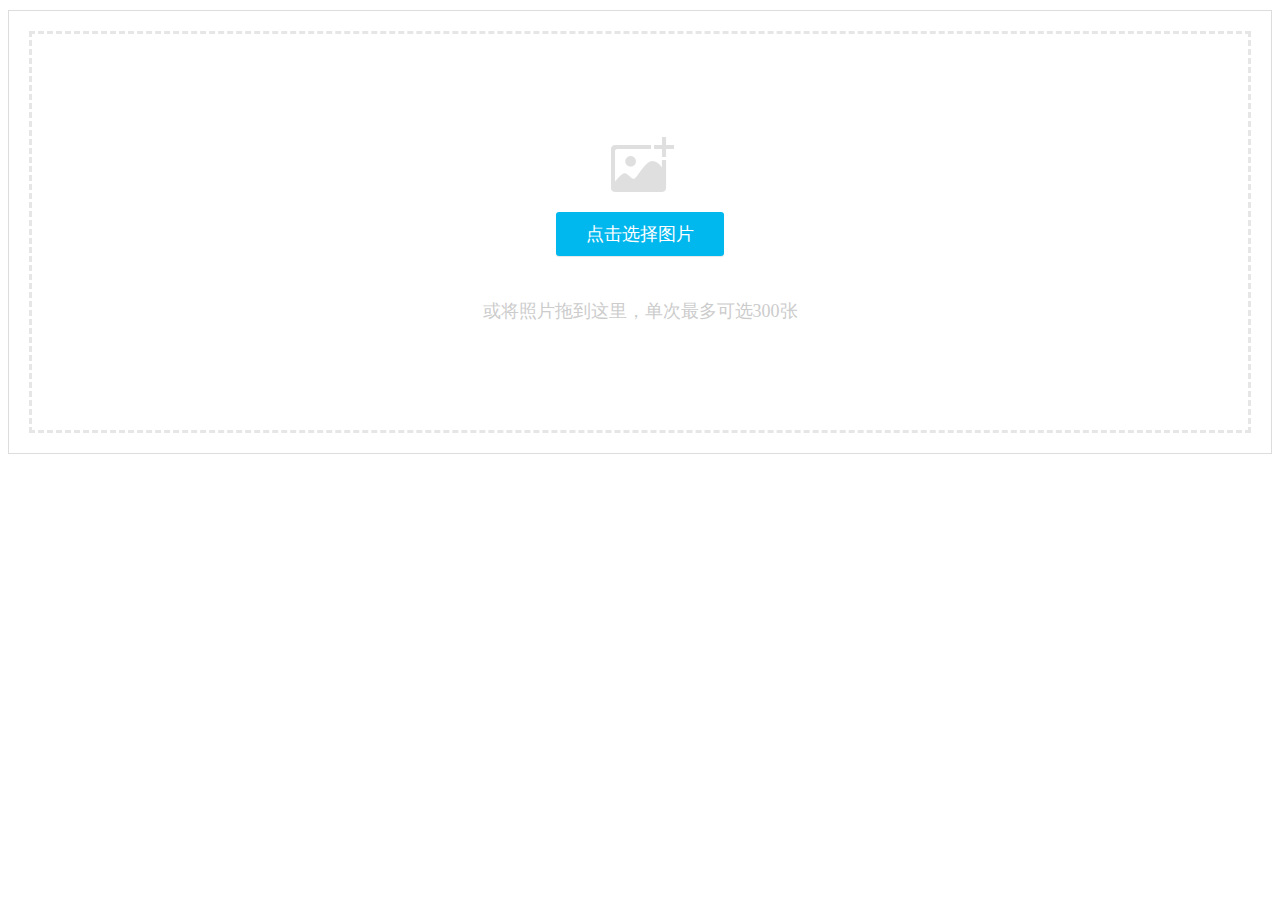
<file: ftme/WebRoot/lib/webuploader/0.1.5/image-upload/index.html>
<!DOCTYPE HTML>
<html>
<head>
<meta charset="utf-8">
<title>WebUploader演示</title>
<link rel="stylesheet" type="text/css" href="../webuploader.css" />
</head>
<body>
<div class="uploader-list-container">
	<div class="queueList">
		<div id="dndArea" class="placeholder">
			<div id="filePicker-2"></div>
			<p>或将照片拖到这里，单次最多可选300张</p>
		</div>
	</div>
	<div class="statusBar" style="display:none;">
		<div class="progress"> <span class="text">0%</span> <span class="percentage"></span> </div>
		<div class="info"></div>
		<div class="btns">
			<div id="filePicker2"></div>
			<div class="uploadBtn">开始上传</div>
		</div>
	</div>
</div>
<script type="text/javascript" src="../../../jquery/1.9.1/jquery.min.js"></script> 
<script type="text/javascript" src="../webuploader.min.js"></script> 
<script type="text/javascript" src="upload.js"></script>
</body>
</html>
</file>
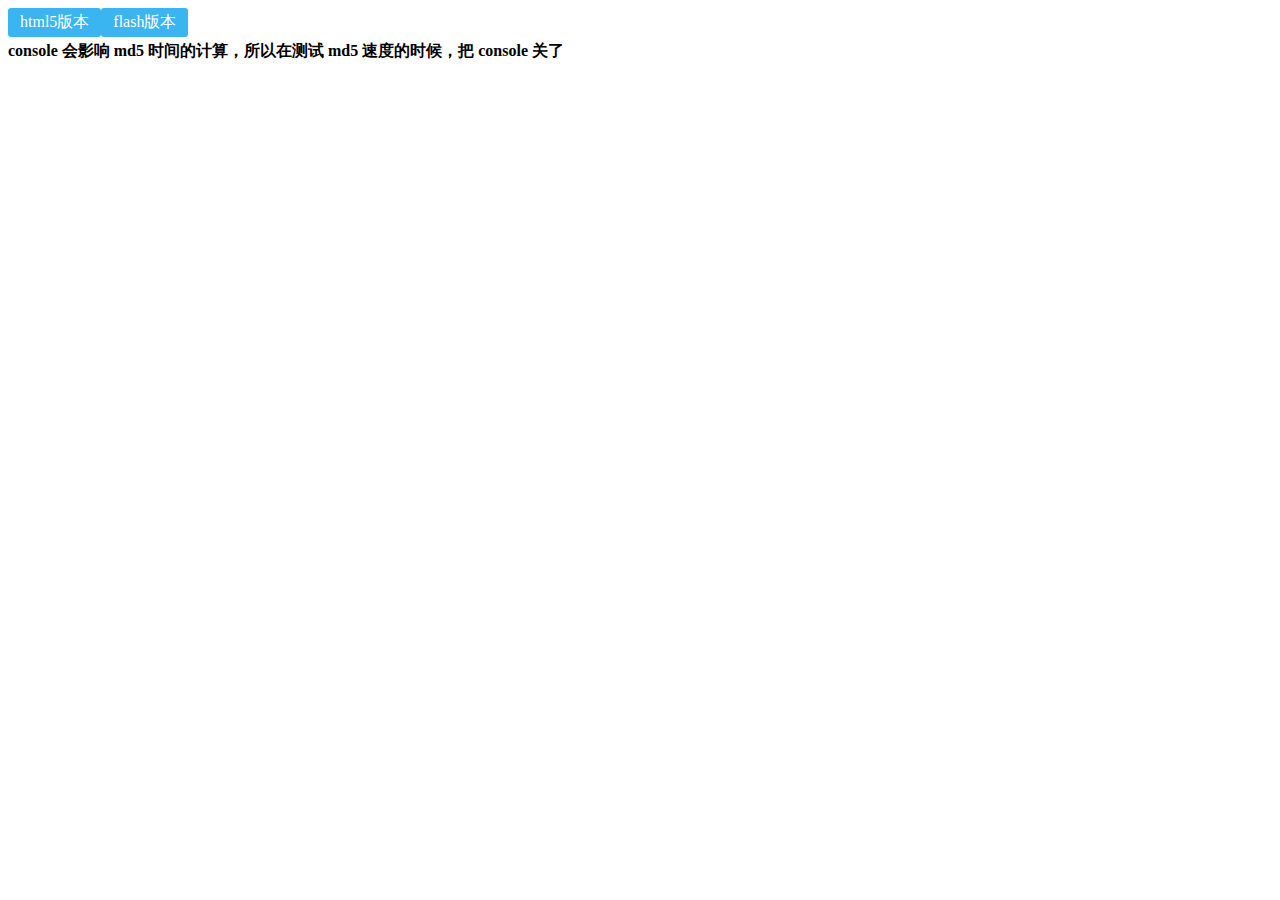
<file: ftme/WebRoot/lib/webuploader/0.1.5/md5-demo/index.html>
<!DOCTYPE HTML>
<html>
<head>
<meta charset="utf-8">
<title>WebUploader演示 - 带裁剪功能</title>
<link rel="stylesheet" type="text/css" href="../webuploader.css" />
</head>
<body>
<div id="wrapper">
	<div class="uploader-container">
		<div id="filePicker">html5版本</div>
		<div id="filePicker2">flash版本</div>
	</div>
	<div id="log"> <strong>console 会影响 md5 时间的计算，所以在测试 md5 速度的时候，把 console 关了</strong> </div>
</div>
<script type="text/javascript" src="../../../jquery/1.9.1/jquery.min.js"></script> 
<script type="text/javascript" src="../webuploader.min.js"></script> 
<script type="text/javascript" src="script.js"></script>
</body>
</html>
</file>
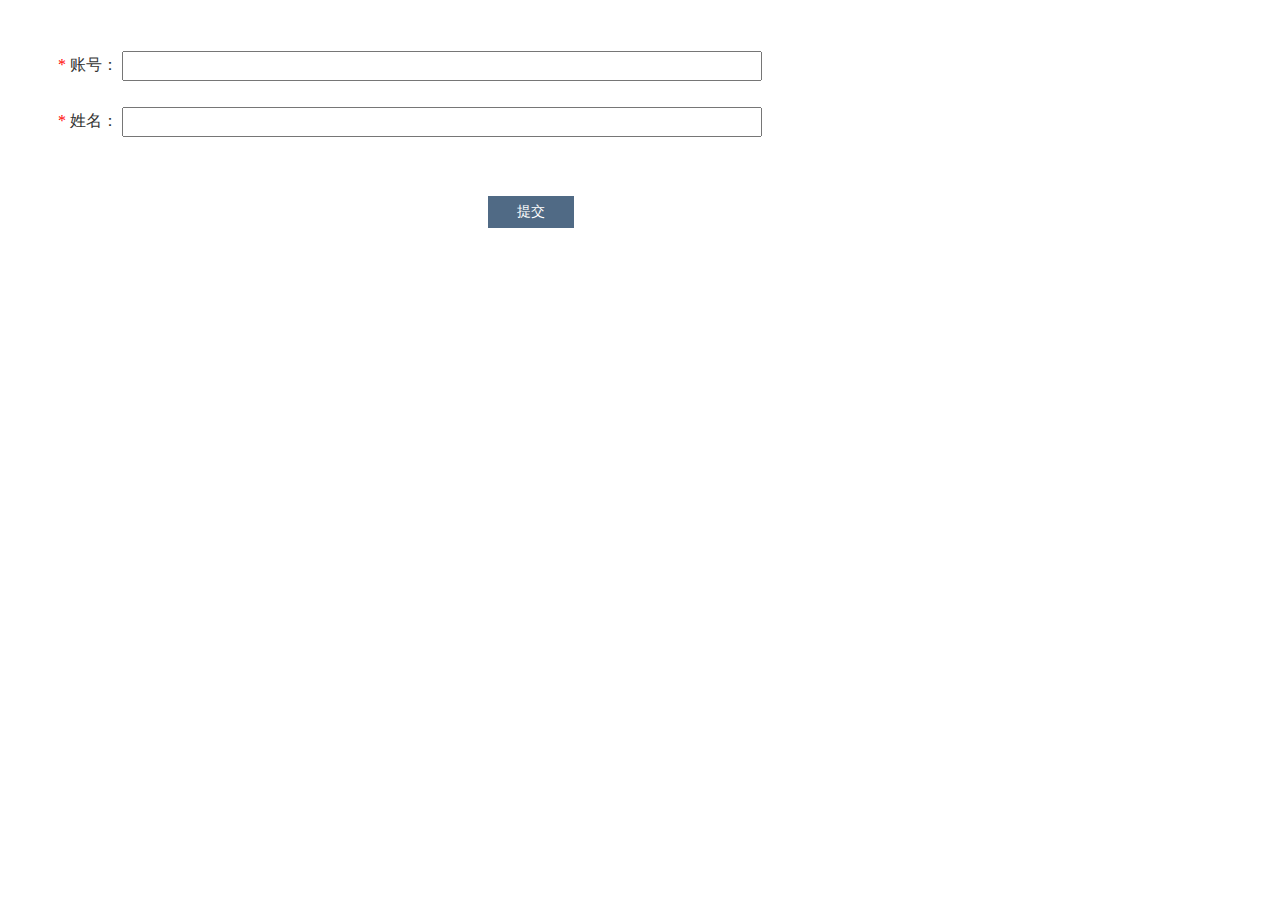
<file: ftme/WebRoot/portal/retrieve-pwd.html>
<!DOCTYPE html>
<html>
	<head>
		<meta name="viewport" content="width=device-width, initial-scale=1">
		<meta http-equiv="Content-Type" content="text/html; charset=utf-8" />
		<title></title>
		<link href="js/layer/2.1/skin/layer.css" rel="stylesheet" type="text/css" media="all">
		<script src="js/jquery.js"></script>
		<script type="text/javascript" src="js/layer/2.1/layer.js" ></script>
		<script type="text/javascript" src="js/retrieve-pwd.js"></script>
	</head>
	<body>
		<form class="form form-horizontal" action="" method="post" id="form-admin-add">
		<div style="margin-top: 40px;height: 80%;">
			<div style="height: 40px;width: 100%;font-size: 14px;">
				<p style="font-size: 16px;color: #333;font-family: '微软雅黑';line-height: 50px;"><span class="c-red" style="margin-left: 50px;margin-right:4px;color: red;line-height: 50px;">*</span>账号：
				<input type="text" class="input-text" autocomplete="off" style="width: 50%;height: 24px;" value="" id="username" name="username"></p>
			</div>
			<div style="height: 40px;width: 100%;font-size: 14px;">
				<p style="font-size: 16px;color: #333;font-family: '微软雅黑';line-height: 50px;height: 24px;"><span class="c-red"  style="margin-left: 50px;margin-right:4px;color: red;line-height: 50px;">*</span>姓名：
				<input type="text" class="input-text" autocomplete="off"style="width: 50%;height: 24px;" id="uname" name="uname"></p>
			</div>
		</div>
		<div class="row cl">
			<div style="width: 100%;">
				<input class="btn btn-primary radius"  id="butSel3" type="button" value="&nbsp;&nbsp;提交&nbsp;&nbsp;" style="margin: 60px 0 0 38%;width: 86px;height: 32px;background: #506a85;border: none;font-size: 14px;color: #fff;">
			</div>
		</div>
	</form>
	<script type="text/javascript">
		function getContextPath(){
		    var pathName = document.location.pathname;
		    var index = pathName.substr(1).indexOf("/");
		    var result = pathName.substr(0,index+1);
		    return result;
		};
	</script>
	</body>
</html>
</file>
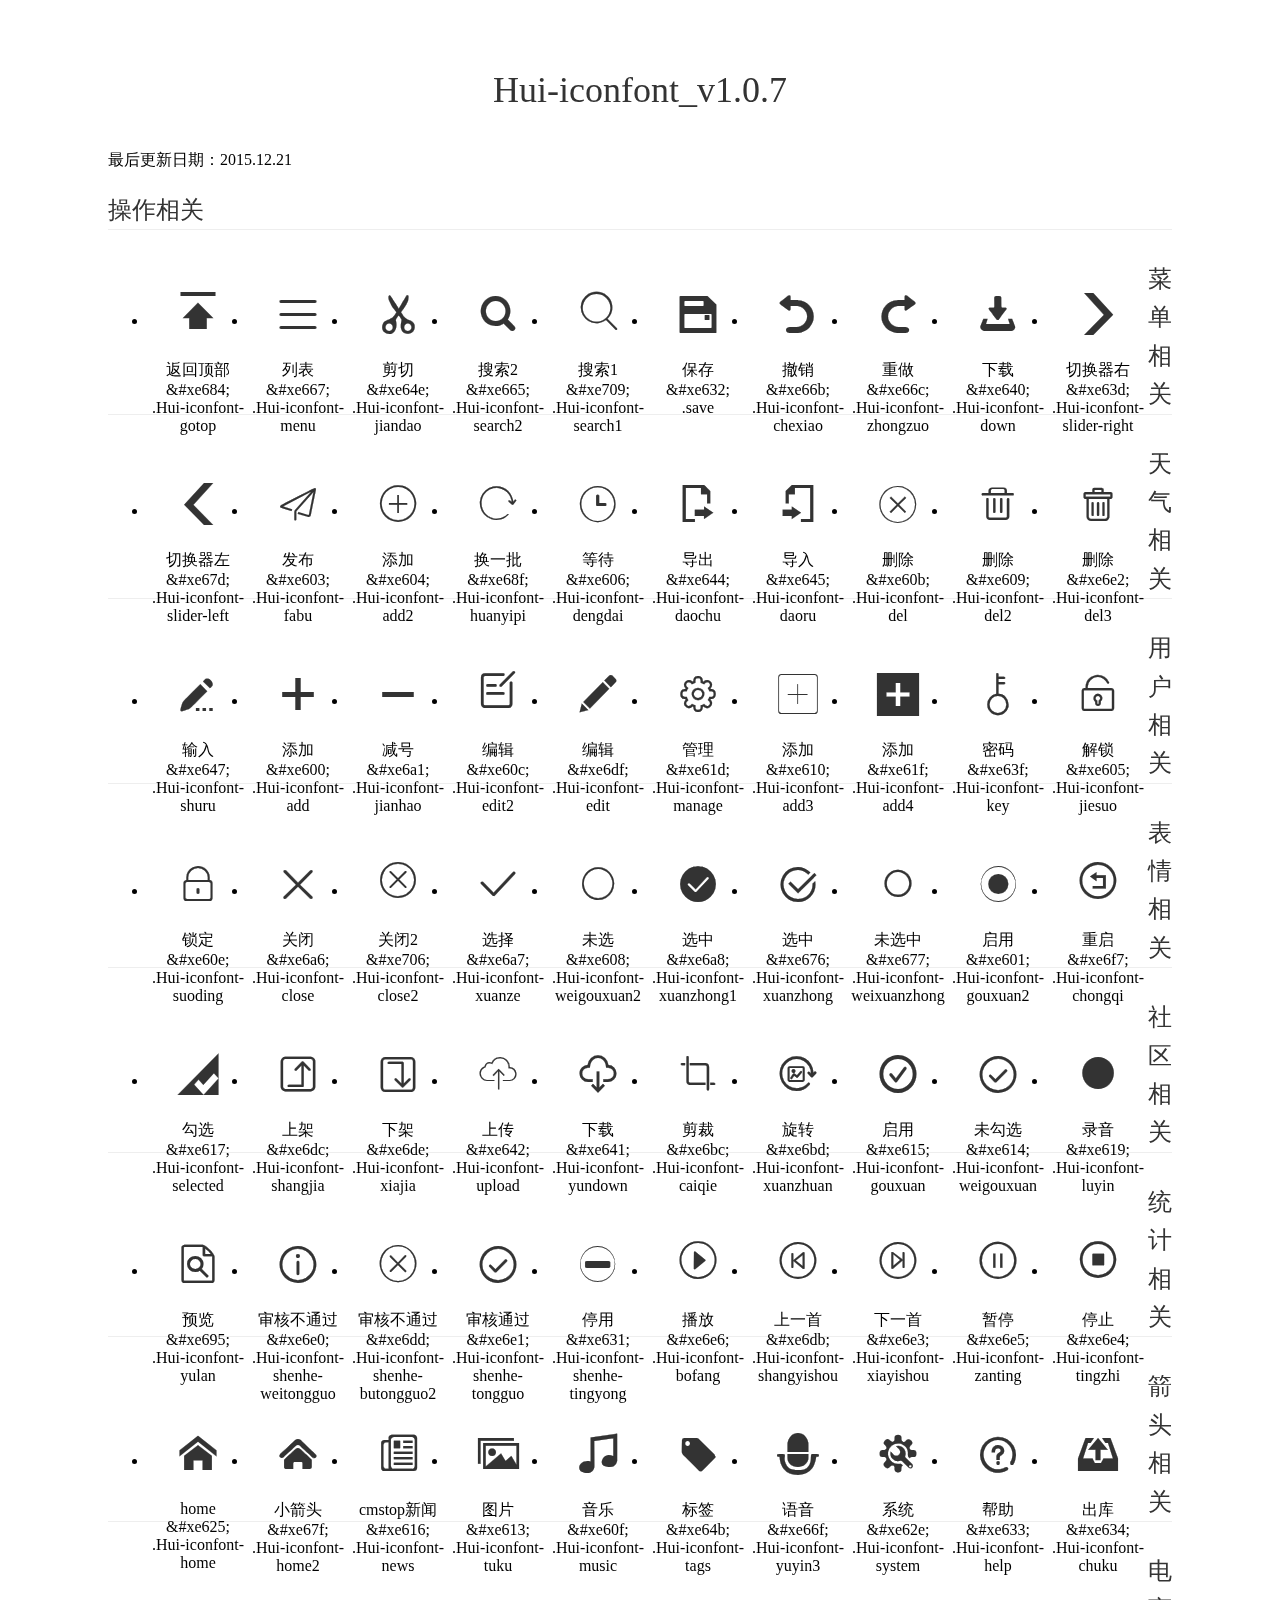
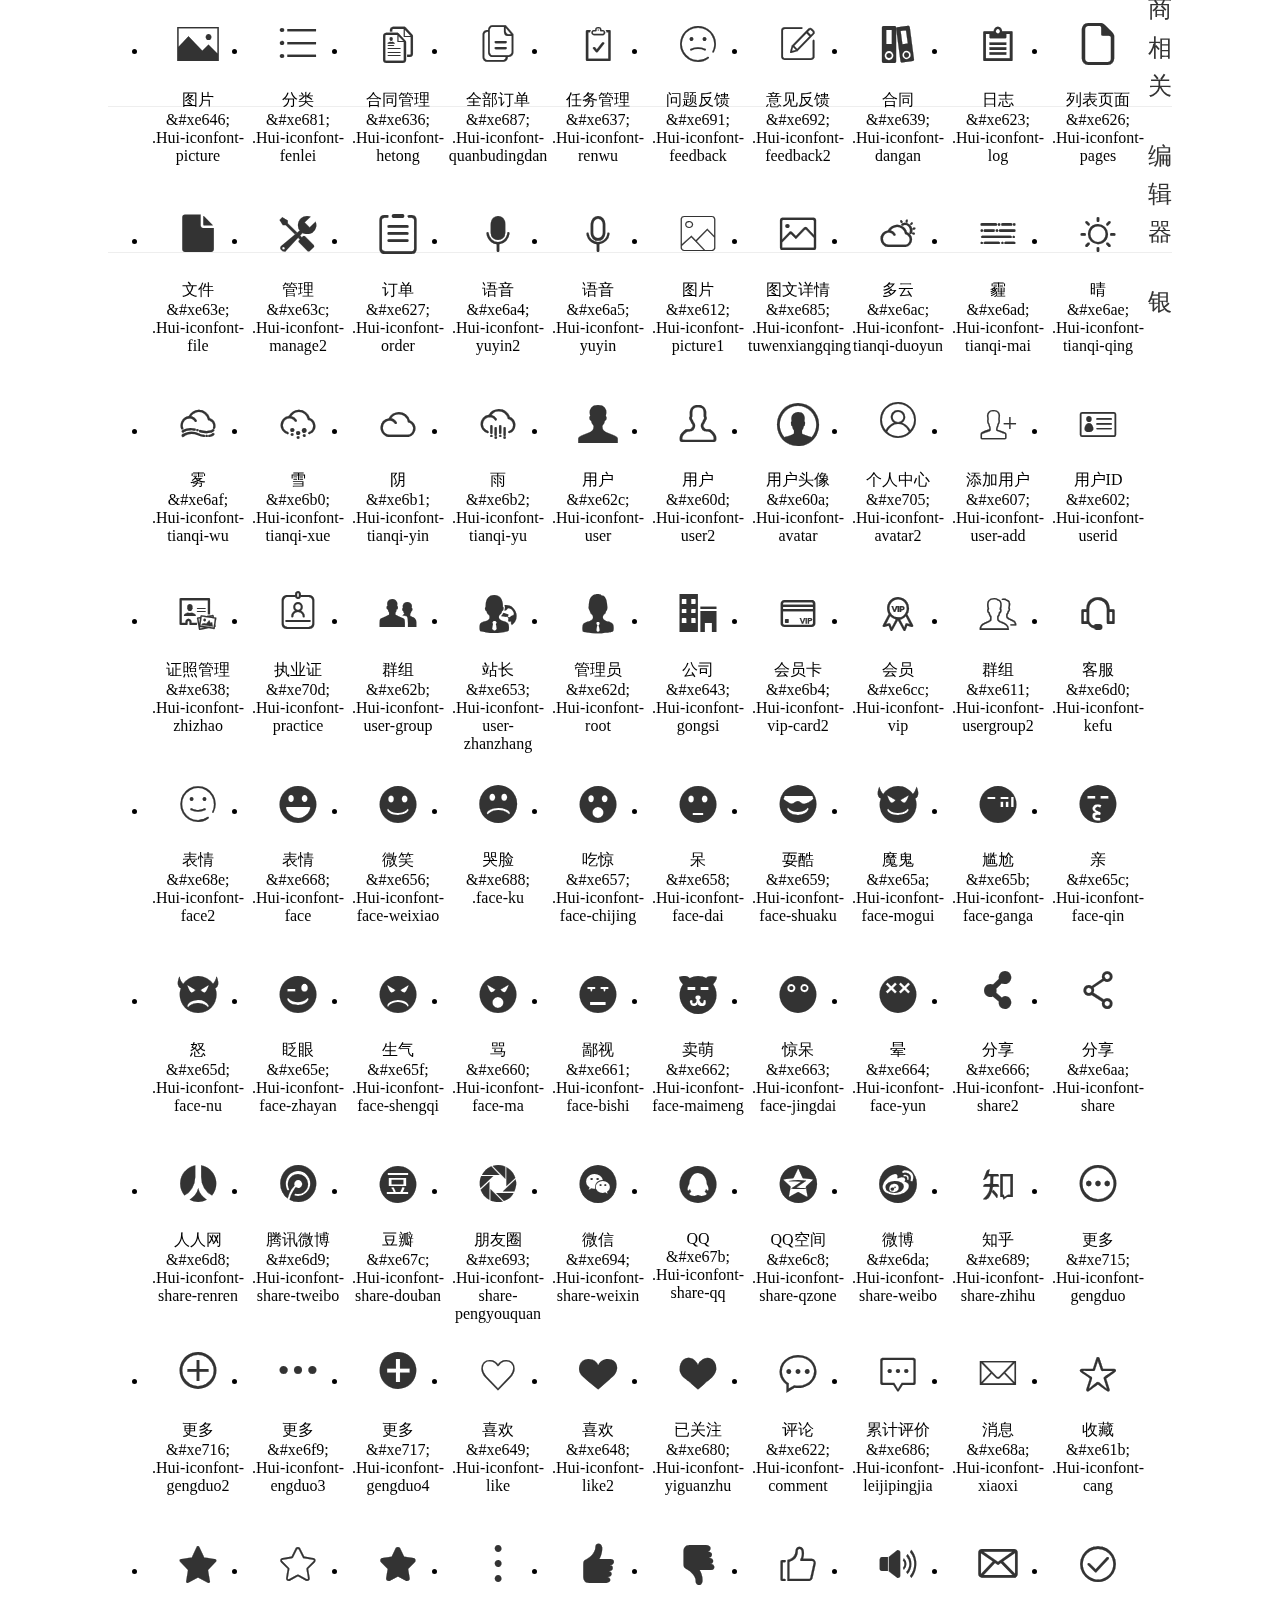
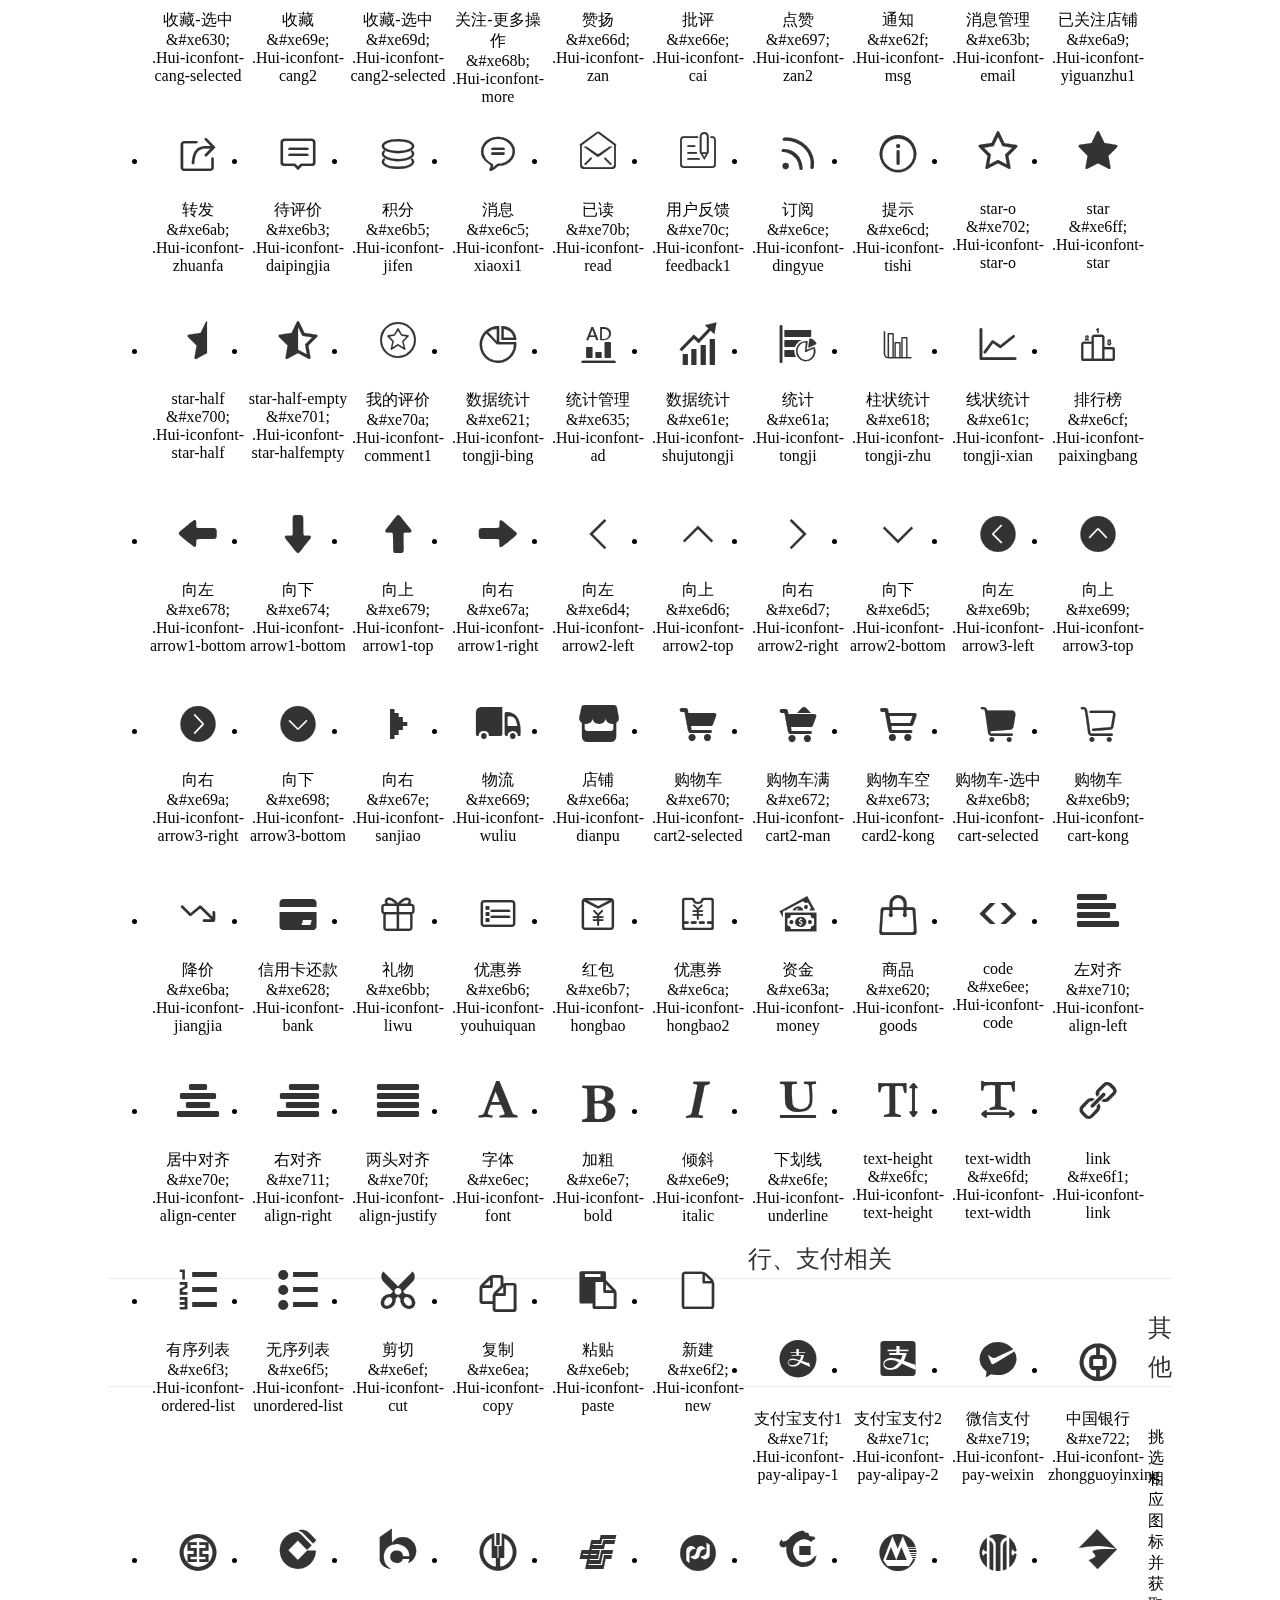
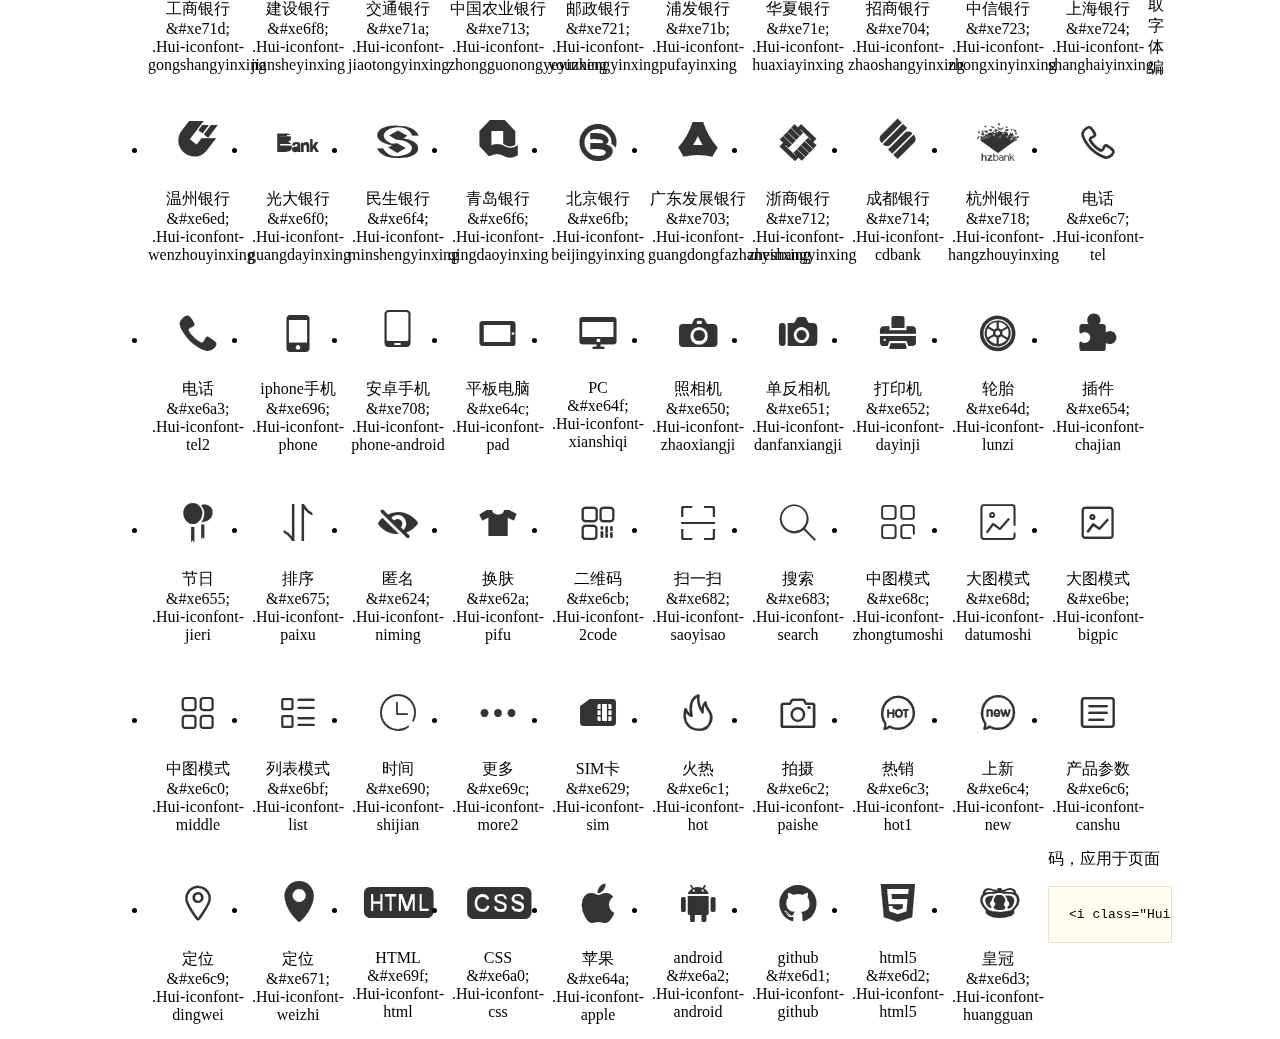
<file: ftme/WebRoot/lib/Hui-iconfont/1.0.7/demo.html>
<!DOCTYPE html>
<html>
<head>
<meta charset="utf-8"/>
<title>IconFont</title>
<link href="http://static.h-ui.net/h-ui/css/H-ui.min.css" rel="stylesheet" type="text/css" />
<link rel="stylesheet" href="iconfont.css">
<style type="text/css">
.main {padding: 30px 100px;}
.main h1{font-size:36px; line-height:1.6; color:#333; text-align:center;margin-bottom:30px; font-weight:normal}
.main h2{ font-size:24px;line-height:1.6;color:#333;margin-bottom:30px; border-bottom: 1px solid #eee; font-weight:normal}

.helps { margin-top: 40px}
.helps pre{padding: 20px;margin: 10px 0;border: solid 1px #e7e1cd;background-color: #fffdef;overflow: auto}
.icon_lists li{float: left;width: 100px;height: 190px;text-align: center}
.icon_lists .Hui-iconfont{font-size: 42px;line-height: 100px;margin: 10px 0;color: #333;-webkit-transition: font-size 0.25s ease-out 0s;-moz-transition: font-size 0.25s ease-out 0s;transition: font-size 0.25s ease-out 0s}
.icon_lists .Hui-iconfont:hover { font-size: 100px}
</style>
</head>
<body>
<div class="main">
	<h1>Hui-iconfont_v1.0.7</h1>
	<p class="text-c c-999">最后更新日期：2015.12.21</p>
	<h2>操作相关</h2>
	<ul class="icon_lists cl">
		<li> <i class="icon Hui-iconfont">&#xe684;</i>
			<div class="name">返回顶部</div>
			<div class="code">&amp;#xe684;</div>
			<div class="fontclass">.Hui-iconfont-gotop</div>
		</li>
		<li><i class="icon Hui-iconfont">&#xe667;</i>
            <div class="name">列表</div>
            <div class="code">&amp;#xe667;</div>
            <div class="fontclass">.Hui-iconfont-menu</div>
        </li>
		<li> <i class="icon Hui-iconfont">&#xe64e;</i>
			<div class="name">剪切</div>
			<div class="code">&amp;#xe64e;</div>
			<div class="fontclass">.Hui-iconfont-jiandao</div>
		</li>
		<li> <i class="icon Hui-iconfont">&#xe665;</i>
			<div class="name">搜索2</div>
			<div class="code">&amp;#xe665;</div>
			<div class="fontclass">.Hui-iconfont-search2</div>
		</li>
		<li>
        	<i class="icon Hui-iconfont">&#xe709;</i>
            <div class="name">搜索1</div>
            <div class="code">&amp;#xe709;</div>
            <div class="fontclass">.Hui-iconfont-search1</div>
        </li>
		<li> <i class="icon Hui-iconfont">&#xe632;</i>
			<div class="name">保存</div>
			<div class="code">&amp;#xe632;</div>
			<div class="fontclass">.save</div>
		</li>
		<li> <i class="icon Hui-iconfont">&#xe66b;</i>
			<div class="name">撤销</div>
			<div class="code">&amp;#xe66b;</div>
			<div class="fontclass">.Hui-iconfont-chexiao</div>
		</li>
		<li> <i class="icon Hui-iconfont">&#xe66c;</i>
			<div class="name">重做</div>
			<div class="code">&amp;#xe66c;</div>
			<div class="fontclass">.Hui-iconfont-zhongzuo</div>
		</li>
		<li> <i class="icon Hui-iconfont">&#xe640;</i>
			<div class="name">下载</div>
			<div class="code">&amp;#xe640;</div>
			<div class="fontclass">.Hui-iconfont-down</div>
		</li>
		<li> <i class="icon Hui-iconfont">&#xe63d;</i>
			<div class="name">切换器右</div>
			<div class="code">&amp;#xe63d;</div>
			<div class="fontclass">.Hui-iconfont-slider-right</div>
		</li>
		<li> <i class="icon Hui-iconfont">&#xe67d;</i>
			<div class="name">切换器左</div>
			<div class="code">&amp;#xe67d;</div>
			<div class="fontclass">.Hui-iconfont-slider-left</div>
		</li>
		<li> <i class="icon Hui-iconfont">&#xe603;</i>
			<div class="name">发布</div>
			<div class="code">&amp;#xe603;</div>
			<div class="fontclass">.Hui-iconfont-fabu</div>
		</li>
		<li> <i class="icon Hui-iconfont">&#xe604;</i>
			<div class="name">添加</div>
			<div class="code">&amp;#xe604;</div>
			<div class="fontclass">.Hui-iconfont-add2</div>
		</li>
		<li> <i class="icon Hui-iconfont">&#xe68f;</i>
			<div class="name">换一批</div>
			<div class="code">&amp;#xe68f;</div>
			<div class="fontclass">.Hui-iconfont-huanyipi</div>
		</li>
		<li> <i class="icon Hui-iconfont">&#xe606;</i>
			<div class="name">等待</div>
			<div class="code">&amp;#xe606;</div>
			<div class="fontclass">.Hui-iconfont-dengdai</div>
		</li>
		<li> <i class="icon Hui-iconfont">&#xe644;</i>
			<div class="name">导出</div>
			<div class="code">&amp;#xe644;</div>
			<div class="fontclass">.Hui-iconfont-daochu</div>
		</li>
		<li> <i class="icon Hui-iconfont">&#xe645;</i>
			<div class="name">导入</div>
			<div class="code">&amp;#xe645;</div>
			<div class="fontclass">.Hui-iconfont-daoru</div>
		</li>
		<li> <i class="icon Hui-iconfont">&#xe60b;</i>
			<div class="name">删除</div>
			<div class="code">&amp;#xe60b;</div>
			<div class="fontclass">.Hui-iconfont-del</div>
		</li>
		<li> <i class="icon Hui-iconfont">&#xe609;</i>
			<div class="name">删除</div>
			<div class="code">&amp;#xe609;</div>
			<div class="fontclass">.Hui-iconfont-del2</div>
		</li>
		<li> <i class="icon Hui-iconfont">&#xe6e2;</i>
			<div class="name">删除</div>
			<div class="code">&amp;#xe6e2;</div>
			<div class="fontclass">.Hui-iconfont-del3</div>
		</li>
		<li> <i class="icon Hui-iconfont">&#xe647;</i>
			<div class="name">输入</div>
			<div class="code">&amp;#xe647;</div>
			<div class="fontclass">.Hui-iconfont-shuru</div>
		</li>
		<li> <i class="icon Hui-iconfont">&#xe600;</i>
			<div class="name">添加</div>
			<div class="code">&amp;#xe600;</div>
			<div class="fontclass">.Hui-iconfont-add</div>
		</li>
		<li> <i class="icon Hui-iconfont">&#xe6a1;</i>
			<div class="name">减号</div>
			<div class="code">&amp;#xe6a1;</div>
			<div class="fontclass">.Hui-iconfont-jianhao</div>
		</li>
		<li> <i class="icon Hui-iconfont">&#xe60c;</i>
			<div class="name">编辑</div>
			<div class="code">&amp;#xe60c;</div>
			<div class="fontclass">.Hui-iconfont-edit2</div>
		</li>
		<li> <i class="icon Hui-iconfont">&#xe6df;</i>
			<div class="name">编辑</div>
			<div class="code">&amp;#xe6df;</div>
			<div class="fontclass">.Hui-iconfont-edit</div>
		</li>
		<li> <i class="icon Hui-iconfont">&#xe61d;</i>
			<div class="name">管理</div>
			<div class="code">&amp;#xe61d;</div>
			<div class="fontclass">.Hui-iconfont-manage</div>
		</li>
		<li> <i class="icon Hui-iconfont">&#xe610;</i>
			<div class="name">添加</div>
			<div class="code">&amp;#xe610;</div>
			<div class="fontclass">.Hui-iconfont-add3</div>
		</li>
		<li> <i class="icon Hui-iconfont">&#xe61f;</i>
			<div class="name">添加</div>
			<div class="code">&amp;#xe61f;</div>
			<div class="fontclass">.Hui-iconfont-add4</div>
		</li>
		<li> <i class="icon Hui-iconfont">&#xe63f;</i>
			<div class="name">密码</div>
			<div class="code">&amp;#xe63f;</div>
			<div class="fontclass">.Hui-iconfont-key</div>
		</li>
		<li> <i class="icon Hui-iconfont">&#xe605;</i>
			<div class="name">解锁</div>
			<div class="code">&amp;#xe605;</div>
			<div class="fontclass">.Hui-iconfont-jiesuo</div>
		</li>
		<li> <i class="icon Hui-iconfont">&#xe60e;</i>
			<div class="name">锁定</div>
			<div class="code">&amp;#xe60e;</div>
			<div class="fontclass">.Hui-iconfont-suoding</div>
		</li>
		<li> <i class="icon Hui-iconfont">&#xe6a6;</i>
			<div class="name">关闭</div>
			<div class="code">&amp;#xe6a6;</div>
			<div class="fontclass">.Hui-iconfont-close</div>
		</li>
		<li>
        	<i class="icon Hui-iconfont">&#xe706;</i>
            <div class="name">关闭2</div>
            <div class="code">&amp;#xe706;</div>
            <div class="fontclass">.Hui-iconfont-close2</div>
        </li>
		<li> <i class="icon Hui-iconfont">&#xe6a7;</i>
			<div class="name">选择</div>
			<div class="code">&amp;#xe6a7;</div>
			<div class="fontclass">.Hui-iconfont-xuanze</div>
		</li>
		<li> <i class="icon Hui-iconfont">&#xe608;</i>
			<div class="name">未选</div>
			<div class="code">&amp;#xe608;</div>
			<div class="fontclass">.Hui-iconfont-weigouxuan2</div>
		</li>
		<li> <i class="icon Hui-iconfont">&#xe6a8;</i>
			<div class="name">选中</div>
			<div class="code">&amp;#xe6a8;</div>
			<div class="fontclass">.Hui-iconfont-xuanzhong1</div>
		</li>
		<li> <i class="icon Hui-iconfont">&#xe676;</i>
			<div class="name">选中</div>
			<div class="code">&amp;#xe676;</div>
			<div class="fontclass">.Hui-iconfont-xuanzhong</div>
		</li>
		<li> <i class="icon Hui-iconfont">&#xe677;</i>
			<div class="name">未选中</div>
			<div class="code">&amp;#xe677;</div>
			<div class="fontclass">.Hui-iconfont-weixuanzhong</div>
		</li>
		<li> <i class="icon Hui-iconfont">&#xe601;</i>
			<div class="name">启用</div>
			<div class="code">&amp;#xe601;</div>
			<div class="fontclass">.Hui-iconfont-gouxuan2</div>
		</li>
		<li> <i class="icon Hui-iconfont">&#xe6f7;</i>
			<div class="name">重启</div>
			<div class="code">&amp;#xe6f7;</div>
			<div class="fontclass">.Hui-iconfont-chongqi</div>
		</li>
		<li> <i class="icon Hui-iconfont">&#xe617;</i>
			<div class="name">勾选</div>
			<div class="code">&amp;#xe617;</div>
			<div class="fontclass">.Hui-iconfont-selected</div>
		</li>
		<li> <i class="icon Hui-iconfont">&#xe6dc;</i>
			<div class="name">上架</div>
			<div class="code">&amp;#xe6dc;</div>
			<div class="fontclass">.Hui-iconfont-shangjia</div>
		</li>
		<li> <i class="icon Hui-iconfont">&#xe6de;</i>
			<div class="name">下架</div>
			<div class="code">&amp;#xe6de;</div>
			<div class="fontclass">.Hui-iconfont-xiajia</div>
		</li>
		<li> <i class="icon Hui-iconfont">&#xe642;</i>
			<div class="name">上传</div>
			<div class="code">&amp;#xe642;</div>
			<div class="fontclass">.Hui-iconfont-upload</div>
		</li>
		<li> <i class="icon Hui-iconfont">&#xe641;</i>
			<div class="name">下载</div>
			<div class="code">&amp;#xe641;</div>
			<div class="fontclass">.Hui-iconfont-yundown</div>
		</li>
		<li> <i class="icon Hui-iconfont">&#xe6bc;</i>
			<div class="name">剪裁</div>
			<div class="code">&amp;#xe6bc;</div>
			<div class="fontclass">.Hui-iconfont-caiqie</div>
		</li>
		<li> <i class="icon Hui-iconfont">&#xe6bd;</i>
			<div class="name">旋转</div>
			<div class="code">&amp;#xe6bd;</div>
			<div class="fontclass">.Hui-iconfont-xuanzhuan</div>
		</li>
		<li> <i class="icon Hui-iconfont">&#xe615;</i>
			<div class="name">启用</div>
			<div class="code">&amp;#xe615;</div>
			<div class="fontclass">.Hui-iconfont-gouxuan</div>
		</li>
		<li> <i class="icon Hui-iconfont">&#xe6e1;</i>
			<div class="name">未勾选</div>
			<div class="code">&amp;#xe614;</div>
			<div class="fontclass">.Hui-iconfont-weigouxuan</div>
		</li>
		<li> <i class="icon Hui-iconfont">&#xe619;</i>
			<div class="name">录音</div>
			<div class="code">&amp;#xe619;</div>
			<div class="fontclass">.Hui-iconfont-luyin</div>
		</li>
		
		<li> <i class="icon Hui-iconfont">&#xe695;</i>
			<div class="name">预览</div>
			<div class="code">&amp;#xe695;</div>
			<div class="fontclass">.Hui-iconfont-yulan</div>
		</li>
		<li> <i class="icon Hui-iconfont">&#xe6e0;</i>
			<div class="name">审核不通过</div>
			<div class="code">&amp;#xe6e0;</div>
			<div class="fontclass">.Hui-iconfont-shenhe-weitongguo</div>
		</li>
		<li> <i class="icon Hui-iconfont">&#xe6dd;</i>
			<div class="name">审核不通过</div>
			<div class="code">&amp;#xe6dd;</div>
			<div class="fontclass">.Hui-iconfont-shenhe-butongguo2</div>
		</li>
		<li> <i class="icon Hui-iconfont">&#xe6e1;</i>
			<div class="name">审核通过</div>
			<div class="code">&amp;#xe6e1;</div>
			<div class="fontclass">.Hui-iconfont-shenhe-tongguo</div>
		</li>
		<li>
			<i class="icon Hui-iconfont">&#xe631;</i>
			<div class="name">停用</div>
			<div class="code">&amp;#xe631;</div>
			<div class="fontclass">.Hui-iconfont-shenhe-tingyong</div>
		</li>
		<li>
            <i class="icon Hui-iconfont">&#xe6e6;</i>
            <div class="name">播放</div>
            <div class="code">&amp;#xe6e6;</div>
            <div class="fontclass">.Hui-iconfont-bofang</div>
        </li>
        <li>
        	<i class="icon Hui-iconfont">&#xe6db;</i>
            <div class="name">上一首</div>
            <div class="code">&amp;#xe6db;</div>
            <div class="fontclass">.Hui-iconfont-shangyishou</div>
        </li>
        <li>
        	<i class="icon Hui-iconfont">&#xe6e3;</i>
            <div class="name">下一首</div>
            <div class="code">&amp;#xe6e3;</div>
            <div class="fontclass">.Hui-iconfont-xiayishou</div>
        </li>
        <li>
        	<i class="icon Hui-iconfont">&#xe6e5;</i>
            <div class="name">暂停</div>
            <div class="code">&amp;#xe6e5;</div>
            <div class="fontclass">.Hui-iconfont-zanting</div>
        </li>
        <li>
        	<i class="icon Hui-iconfont">&#xe6e4;</i>
            <div class="name">停止</div>
            <div class="code">&amp;#xe6e4;</div>
            <div class="fontclass">.Hui-iconfont-tingzhi</div>
        </li>
	</ul>
	<h2>菜单相关</h2>
	<ul class="icon_lists cl">
		<li> <i class="icon Hui-iconfont">&#xe625;</i>
			<div class="name">home</div>
			<div class="code">&amp;#xe625;</div>
			<div class="fontclass">.Hui-iconfont-home</div>
		</li>
		<li> <i class="icon Hui-iconfont">&#xe67f;</i>
			<div class="name">小箭头</div>
			<div class="code">&amp;#xe67f;</div>
			<div class="fontclass">.Hui-iconfont-home2</div>
		</li>
		<li> <i class="icon Hui-iconfont">&#xe616;</i>
			<div class="name">cmstop新闻</div>
			<div class="code">&amp;#xe616;</div>
			<div class="fontclass">.Hui-iconfont-news</div>
		</li>
		<li> <i class="icon Hui-iconfont">&#xe613;</i>
			<div class="name">图片</div>
			<div class="code">&amp;#xe613;</div>
			<div class="fontclass">.Hui-iconfont-tuku</div>
		</li>
		<li> <i class="icon Hui-iconfont">&#xe60f;</i>
			<div class="name">音乐</div>
			<div class="code">&amp;#xe60f;</div>
			<div class="fontclass">.Hui-iconfont-music</div>
		</li>
		<li> <i class="icon Hui-iconfont">&#xe64b;</i>
			<div class="name">标签</div>
			<div class="code">&amp;#xe64b;</div>
			<div class="fontclass">.Hui-iconfont-tags</div>
		</li>
		<li> <i class="icon Hui-iconfont">&#xe66f;</i>
			<div class="name">语音</div>
			<div class="code">&amp;#xe66f;</div>
			<div class="fontclass">.Hui-iconfont-yuyin3</div>
		</li>
		<li> <i class="icon Hui-iconfont">&#xe62e;</i>
			<div class="name">系统</div>
			<div class="code">&amp;#xe62e;</div>
			<div class="fontclass">.Hui-iconfont-system</div>
		</li>
		<li> <i class="icon Hui-iconfont">&#xe633;</i>
			<div class="name">帮助</div>
			<div class="code">&amp;#xe633;</div>
			<div class="fontclass">.Hui-iconfont-help</div>
		</li>
		<li> <i class="icon Hui-iconfont">&#xe634;</i>
			<div class="name">出库</div>
			<div class="code">&amp;#xe634;</div>
			<div class="fontclass">.Hui-iconfont-chuku</div>
		</li>
		<li> <i class="icon Hui-iconfont">&#xe646;</i>
			<div class="name">图片</div>
			<div class="code">&amp;#xe646;</div>
			<div class="fontclass">.Hui-iconfont-picture</div>
		</li>
		<li> <i class="icon Hui-iconfont">&#xe681;</i>
			<div class="name">分类</div>
			<div class="code">&amp;#xe681;</div>
			<div class="fontclass">.Hui-iconfont-fenlei</div>
		</li>
		<li> <i class="icon Hui-iconfont">&#xe636;</i>
			<div class="name">合同管理</div>
			<div class="code">&amp;#xe636;</div>
			<div class="fontclass">.Hui-iconfont-hetong</div>
		</li>
		<li> <i class="icon Hui-iconfont">&#xe687;</i>
			<div class="name">全部订单</div>
			<div class="code">&amp;#xe687;</div>
			<div class="fontclass">.Hui-iconfont-quanbudingdan</div>
		</li>
		<li> <i class="icon Hui-iconfont">&#xe637;</i>
			<div class="name">任务管理</div>
			<div class="code">&amp;#xe637;</div>
			<div class="fontclass">.Hui-iconfont-renwu</div>
		</li>
		<li> <i class="icon Hui-iconfont">&#xe691;</i>
			<div class="name">问题反馈</div>
			<div class="code">&amp;#xe691;</div>
			<div class="fontclass">.Hui-iconfont-feedback</div>
		</li>
		<li> <i class="icon Hui-iconfont">&#xe692;</i>
			<div class="name">意见反馈</div>
			<div class="code">&amp;#xe692;</div>
			<div class="fontclass">.Hui-iconfont-feedback2</div>
		</li>
		<li> <i class="icon Hui-iconfont">&#xe639;</i>
			<div class="name">合同</div>
			<div class="code">&amp;#xe639;</div>
			<div class="fontclass">.Hui-iconfont-dangan</div>
		</li>
		<li> <i class="icon Hui-iconfont">&#xe623;</i>
			<div class="name">日志</div>
			<div class="code">&amp;#xe623;</div>
			<div class="fontclass">.Hui-iconfont-log</div>
		</li>
		<li> <i class="icon Hui-iconfont">&#xe626;</i>
			<div class="name">列表页面</div>
			<div class="code">&amp;#xe626;</div>
			<div class="fontclass">.Hui-iconfont-pages</div>
		</li>
		<li> <i class="icon Hui-iconfont">&#xe63e;</i>
			<div class="name">文件</div>
			<div class="code">&amp;#xe63e;</div>
			<div class="fontclass">.Hui-iconfont-file</div>
		</li>
		<li> <i class="icon Hui-iconfont">&#xe63c;</i>
			<div class="name">管理</div>
			<div class="code">&amp;#xe63c;</div>
			<div class="fontclass">.Hui-iconfont-manage2</div>
		</li>
		<li> <i class="icon Hui-iconfont">&#xe627;</i>
			<div class="name">订单</div>
			<div class="code">&amp;#xe627;</div>
			<div class="fontclass">.Hui-iconfont-order</div>
		</li>
		<li> <i class="icon Hui-iconfont">&#xe6a4;</i>
			<div class="name">语音</div>
			<div class="code">&amp;#xe6a4;</div>
			<div class="fontclass">.Hui-iconfont-yuyin2</div>
		</li>
		<li> <i class="icon Hui-iconfont">&#xe6a5;</i>
			<div class="name">语音</div>
			<div class="code">&amp;#xe6a5;</div>
			<div class="fontclass">.Hui-iconfont-yuyin</div>
		</li>
		<li> <i class="icon Hui-iconfont">&#xe612;</i>
			<div class="name">图片</div>
			<div class="code">&amp;#xe612;</div>
			<div class="fontclass">.Hui-iconfont-picture1</div>
		</li>
		<li> <i class="icon Hui-iconfont">&#xe685;</i>
			<div class="name">图文详情</div>
			<div class="code">&amp;#xe685;</div>
			<div class="fontclass">.Hui-iconfont-tuwenxiangqing</div>
		</li>
	</ul>
	<h2>天气相关</h2>
	<ul class="icon_lists cl">
		<li> <i class="icon Hui-iconfont">&#xe6ac;</i>
			<div class="name">多云</div>
			<div class="code">&amp;#xe6ac;</div>
			<div class="fontclass">.Hui-iconfont-tianqi-duoyun</div>
		</li>
		<li> <i class="icon Hui-iconfont">&#xe6ad;</i>
			<div class="name">霾</div>
			<div class="code">&amp;#xe6ad;</div>
			<div class="fontclass">.Hui-iconfont-tianqi-mai</div>
		</li>
		<li> <i class="icon Hui-iconfont">&#xe6ae;</i>
			<div class="name">晴</div>
			<div class="code">&amp;#xe6ae;</div>
			<div class="fontclass">.Hui-iconfont-tianqi-qing</div>
		</li>
		<li> <i class="icon Hui-iconfont">&#xe6af;</i>
			<div class="name">雾</div>
			<div class="code">&amp;#xe6af;</div>
			<div class="fontclass">.Hui-iconfont-tianqi-wu</div>
		</li>
		<li> <i class="icon Hui-iconfont">&#xe6b0;</i>
			<div class="name">雪</div>
			<div class="code">&amp;#xe6b0;</div>
			<div class="fontclass">.Hui-iconfont-tianqi-xue</div>
		</li>
		<li> <i class="icon Hui-iconfont">&#xe6b1;</i>
			<div class="name">阴</div>
			<div class="code">&amp;#xe6b1;</div>
			<div class="fontclass">.Hui-iconfont-tianqi-yin</div>
		</li>
		<li> <i class="icon Hui-iconfont">&#xe6b2;</i>
			<div class="name">雨</div>
			<div class="code">&amp;#xe6b2;</div>
			<div class="fontclass">.Hui-iconfont-tianqi-yu</div>
		</li>
	</ul>
	<h2>用户相关</h2>
	<ul class="icon_lists cl">
		<li> <i class="icon Hui-iconfont">&#xe62c;</i>
			<div class="name">用户</div>
			<div class="code">&amp;#xe62c;</div>
			<div class="fontclass">.Hui-iconfont-user</div>
		</li>
		<li> <i class="icon Hui-iconfont">&#xe60d;</i>
			<div class="name">用户</div>
			<div class="code">&amp;#xe60d;</div>
			<div class="fontclass">.Hui-iconfont-user2</div>
		</li>
		<li> <i class="icon Hui-iconfont">&#xe60a;</i>
			<div class="name">用户头像</div>
			<div class="code">&amp;#xe60a;</div>
			<div class="fontclass">.Hui-iconfont-avatar</div>
		</li>
		<li>
        	<i class="icon Hui-iconfont">&#xe705;</i>
            <div class="name">个人中心</div>
            <div class="code">&amp;#xe705;</div>
            <div class="fontclass">.Hui-iconfont-avatar2</div>
        </li>
		<li> <i class="icon Hui-iconfont">&#xe607;</i>
			<div class="name">添加用户</div>
			<div class="code">&amp;#xe607;</div>
			<div class="fontclass">.Hui-iconfont-user-add</div>
		</li>
		<li> <i class="icon Hui-iconfont">&#xe602;</i>
			<div class="name">用户ID</div>
			<div class="code">&amp;#xe602;</div>
			<div class="fontclass">.Hui-iconfont-userid</div>
		</li>
		<li> <i class="icon Hui-iconfont">&#xe638;</i>
			<div class="name">证照管理</div>
			<div class="code">&amp;#xe638;</div>
			<div class="fontclass">.Hui-iconfont-zhizhao</div>
		</li>
		<li>
        	<i class="icon Hui-iconfont">&#xe70d;</i>
            <div class="name">执业证</div>
            <div class="code">&amp;#xe70d;</div>
            <div class="fontclass">.Hui-iconfont-practice</div>
        </li>
		<li> <i class="icon Hui-iconfont">&#xe62b;</i>
			<div class="name">群组</div>
			<div class="code">&amp;#xe62b;</div>
			<div class="fontclass">.Hui-iconfont-user-group</div>
		</li>
		<li> <i class="icon Hui-iconfont">&#xe653;</i>
			<div class="name">站长</div>
			<div class="code">&amp;#xe653;</div>
			<div class="fontclass">.Hui-iconfont-user-zhanzhang</div>
		</li>
		<li> <i class="icon Hui-iconfont">&#xe62d;</i>
			<div class="name">管理员</div>
			<div class="code">&amp;#xe62d;</div>
			<div class="fontclass">.Hui-iconfont-root</div>
		</li>
		<li> <i class="icon Hui-iconfont">&#xe643;</i>
			<div class="name">公司</div>
			<div class="code">&amp;#xe643;</div>
			<div class="fontclass">.Hui-iconfont-gongsi</div>
		</li>
		<li> <i class="icon Hui-iconfont">&#xe6b4;</i>
			<div class="name">会员卡</div>
			<div class="code">&amp;#xe6b4;</div>
			<div class="fontclass">.Hui-iconfont-vip-card2</div>
		</li>
		<li> <i class="icon Hui-iconfont">&#xe6cc;</i>
			<div class="name">会员</div>
			<div class="code">&amp;#xe6cc;</div>
			<div class="fontclass">.Hui-iconfont-vip</div>
		</li>
		<li> <i class="icon Hui-iconfont">&#xe611;</i>
			<div class="name">群组</div>
			<div class="code">&amp;#xe611;</div>
			<div class="fontclass">.Hui-iconfont-usergroup2</div>
		</li>
		<li> <i class="icon Hui-iconfont">&#xe6d0;</i>
			<div class="name">客服</div>
			<div class="code">&amp;#xe6d0;</div>
			<div class="fontclass">.Hui-iconfont-kefu</div>
		</li>
	</ul>
	<h2>表情相关</h2>
	<ul class="icon_lists cl">
		<li> <i class="icon Hui-iconfont">&#xe68e;</i>
			<div class="name">表情</div>
			<div class="code">&amp;#xe68e;</div>
			<div class="fontclass">.Hui-iconfont-face2</div>
		</li>
		<li> <i class="icon Hui-iconfont">&#xe668;</i>
			<div class="name">表情</div>
			<div class="code">&amp;#xe668;</div>
			<div class="fontclass">.Hui-iconfont-face</div>
		</li>
		<li> <i class="icon Hui-iconfont">&#xe656;</i>
			<div class="name">微笑</div>
			<div class="code">&amp;#xe656;</div>
			<div class="fontclass">.Hui-iconfont-face-weixiao</div>
		</li>
		<li> <i class="icon Hui-iconfont">&#xe688;</i>
			<div class="name">哭脸</div>
			<div class="code">&amp;#xe688;</div>
			<div class="fontclass">.face-ku</div>
		</li>
		<li> <i class="icon Hui-iconfont">&#xe657;</i>
			<div class="name">吃惊</div>
			<div class="code">&amp;#xe657;</div>
			<div class="fontclass">.Hui-iconfont-face-chijing</div>
		</li>
		<li> <i class="icon Hui-iconfont">&#xe658;</i>
			<div class="name">呆</div>
			<div class="code">&amp;#xe658;</div>
			<div class="fontclass">.Hui-iconfont-face-dai</div>
		</li>
		<li> <i class="icon Hui-iconfont">&#xe659;</i>
			<div class="name">耍酷</div>
			<div class="code">&amp;#xe659;</div>
			<div class="fontclass">.Hui-iconfont-face-shuaku</div>
		</li>
		<li> <i class="icon Hui-iconfont">&#xe65a;</i>
			<div class="name">魔鬼</div>
			<div class="code">&amp;#xe65a;</div>
			<div class="fontclass">.Hui-iconfont-face-mogui</div>
		</li>
		<li> <i class="icon Hui-iconfont">&#xe65b;</i>
			<div class="name">尴尬</div>
			<div class="code">&amp;#xe65b;</div>
			<div class="fontclass">.Hui-iconfont-face-ganga</div>
		</li>
		<li> <i class="icon Hui-iconfont">&#xe65c;</i>
			<div class="name">亲</div>
			<div class="code">&amp;#xe65c;</div>
			<div class="fontclass">.Hui-iconfont-face-qin</div>
		</li>
		<li> <i class="icon Hui-iconfont">&#xe65d;</i>
			<div class="name">怒</div>
			<div class="code">&amp;#xe65d;</div>
			<div class="fontclass">.Hui-iconfont-face-nu</div>
		</li>
		<li> <i class="icon Hui-iconfont">&#xe65e;</i>
			<div class="name">眨眼</div>
			<div class="code">&amp;#xe65e;</div>
			<div class="fontclass">.Hui-iconfont-face-zhayan</div>
		</li>
		<li> <i class="icon Hui-iconfont">&#xe65f;</i>
			<div class="name">生气</div>
			<div class="code">&amp;#xe65f;</div>
			<div class="fontclass">.Hui-iconfont-face-shengqi</div>
		</li>
		<li> <i class="icon Hui-iconfont">&#xe660;</i>
			<div class="name">骂</div>
			<div class="code">&amp;#xe660;</div>
			<div class="fontclass">.Hui-iconfont-face-ma</div>
		</li>
		<li> <i class="icon Hui-iconfont">&#xe661;</i>
			<div class="name">鄙视</div>
			<div class="code">&amp;#xe661;</div>
			<div class="fontclass">.Hui-iconfont-face-bishi</div>
		</li>
		<li> <i class="icon Hui-iconfont">&#xe662;</i>
			<div class="name">卖萌</div>
			<div class="code">&amp;#xe662;</div>
			<div class="fontclass">.Hui-iconfont-face-maimeng</div>
		</li>
		<li> <i class="icon Hui-iconfont">&#xe663;</i>
			<div class="name">惊呆</div>
			<div class="code">&amp;#xe663;</div>
			<div class="fontclass">.Hui-iconfont-face-jingdai</div>
		</li>
		<li> <i class="icon Hui-iconfont">&#xe664;</i>
			<div class="name">晕</div>
			<div class="code">&amp;#xe664;</div>
			<div class="fontclass">.Hui-iconfont-face-yun</div>
		</li>
	</ul>
	<h2>社区相关</h2>
	<ul class="icon_lists cl">
		<li> <i class="icon Hui-iconfont">&#xe666;</i>
			<div class="name">分享</div>
			<div class="code">&amp;#xe666;</div>
			<div class="fontclass">.Hui-iconfont-share2</div>
		</li>
		<li> <i class="icon Hui-iconfont">&#xe6aa;</i>
			<div class="name">分享</div>
			<div class="code">&amp;#xe6aa;</div>
			<div class="fontclass">.Hui-iconfont-share</div>
		</li>
		<li> <i class="icon Hui-iconfont">&#xe6d8;</i>
			<div class="name">人人网</div>
			<div class="code">&amp;#xe6d8;</div>
			<div class="fontclass">.Hui-iconfont-share-renren</div>
		</li>
		<li> <i class="icon Hui-iconfont">&#xe6d9;</i>
			<div class="name">腾讯微博</div>
			<div class="code">&amp;#xe6d9;</div>
			<div class="fontclass">.Hui-iconfont-share-tweibo</div>
		</li>
		<li>
			<i class="icon Hui-iconfont">&#xe67c;</i>
			<div class="name">豆瓣</div>
			<div class="code">&amp;#xe67c;</div>
			<div class="fontclass">.Hui-iconfont-share-douban</div>
		</li>
		<li>
			<i class="icon Hui-iconfont">&#xe693;</i>
			<div class="name">朋友圈</div>
			<div class="code">&amp;#xe693;</div>
			<div class="fontclass">.Hui-iconfont-share-pengyouquan</div>
		</li>
		<li>
			<i class="icon Hui-iconfont">&#xe694;</i>
			<div class="name">微信</div>
			<div class="code">&amp;#xe694;</div>
			<div class="fontclass">.Hui-iconfont-share-weixin</div>
		</li>
		<li>
			<i class="icon Hui-iconfont">&#xe67b;</i>
			<div class="name">QQ</div>
			<div class="code">&amp;#xe67b;</div>
			<div class="fontclass">.Hui-iconfont-share-qq</div>
		</li>
		<li>
			<i class="icon Hui-iconfont">&#xe6c8;</i>
			<div class="name">QQ空间</div>
			<div class="code">&amp;#xe6c8;</div>
			<div class="fontclass">.Hui-iconfont-share-qzone</div>
		</li>
		<li>
			<i class="icon Hui-iconfont">&#xe6da;</i>
			<div class="name">微博</div>
			<div class="code">&amp;#xe6da;</div>
			<div class="fontclass">.Hui-iconfont-share-weibo</div>
		</li>
			<li> <i class="icon Hui-iconfont">&#xe689;</i>
			<div class="name">知乎</div>
			<div class="code">&amp;#xe689;</div>
			<div class="fontclass">.Hui-iconfont-share-zhihu</div>
		</li>
		<li>
			<i class="icon Hui-iconfont">&#xe715;</i>
			<div class="name">更多</div>
			<div class="code">&amp;#xe715;</div>
			<div class="fontclass">.Hui-iconfont-gengduo</div>
		</li>
		<li>
        	<i class="icon Hui-iconfont">&#xe716;</i>
            <div class="name">更多</div>
            <div class="code">&amp;#xe716;</div>
            <div class="fontclass">.Hui-iconfont-gengduo2</div>
        </li>
		<li>
        	<i class="icon Hui-iconfont">&#xe6f9;</i>
            <div class="name">更多</div>
            <div class="code">&amp;#xe6f9;</div>
            <div class="fontclass">.Hui-iconfont-engduo3</div>
        </li>
         <li>
        	<i class="icon Hui-iconfont">&#xe717;</i>
            <div class="name">更多</div>
            <div class="code">&amp;#xe717;</div>
            <div class="fontclass">.Hui-iconfont-gengduo4</div>
        </li>
		<li> <i class="icon Hui-iconfont">&#xe649;</i>
			<div class="name">喜欢</div>
			<div class="code">&amp;#xe649;</div>
			<div class="fontclass">.Hui-iconfont-like</div>
		</li>
		<li> <i class="icon Hui-iconfont">&#xe648;</i>
			<div class="name">喜欢</div>
			<div class="code">&amp;#xe648;</div>
			<div class="fontclass">.Hui-iconfont-like2</div>
		</li>
		<li> <i class="icon Hui-iconfont">&#xe680;</i>
			<div class="name">已关注</div>
			<div class="code">&amp;#xe680;</div>
			<div class="fontclass">.Hui-iconfont-yiguanzhu</div>
		</li>
		<li> <i class="icon Hui-iconfont">&#xe622;</i>
			<div class="name">评论</div>
			<div class="code">&amp;#xe622;</div>
			<div class="fontclass">.Hui-iconfont-comment</div>
		</li>
		<li> <i class="icon Hui-iconfont">&#xe686;</i>
			<div class="name">累计评价</div>
			<div class="code">&amp;#xe686;</div>
			<div class="fontclass">.Hui-iconfont-leijipingjia</div>
		</li>
		<li> <i class="icon Hui-iconfont">&#xe68a;</i>
			<div class="name">消息</div>
			<div class="code">&amp;#xe68a;</div>
			<div class="fontclass">.Hui-iconfont-xiaoxi</div>
		</li>
		<li> <i class="icon Hui-iconfont">&#xe61b;</i>
			<div class="name">收藏</div>
			<div class="code">&amp;#xe61b;</div>
			<div class="fontclass">.Hui-iconfont-cang</div>
		</li>
		<li> <i class="icon Hui-iconfont">&#xe630;</i>
			<div class="name">收藏-选中</div>
			<div class="code">&amp;#xe630;</div>
			<div class="fontclass">.Hui-iconfont-cang-selected</div>
		</li>
		<li> <i class="icon Hui-iconfont">&#xe69e;</i>
			<div class="name">收藏</div>
			<div class="code">&amp;#xe69e;</div>
			<div class="fontclass">.Hui-iconfont-cang2</div>
		</li>
		<li> <i class="icon Hui-iconfont">&#xe69d;</i>
			<div class="name">收藏-选中</div>
			<div class="code">&amp;#xe69d;</div>
			<div class="fontclass">.Hui-iconfont-cang2-selected</div>
		</li>
		<li> <i class="icon Hui-iconfont">&#xe68b;</i>
			<div class="name">关注-更多操作</div>
			<div class="code">&amp;#xe68b;</div>
			<div class="fontclass">.Hui-iconfont-more</div>
		</li>
		<li> <i class="icon Hui-iconfont">&#xe66d;</i>
			<div class="name">赞扬</div>
			<div class="code">&amp;#xe66d;</div>
			<div class="fontclass">.Hui-iconfont-zan</div>
		</li>
		<li> <i class="icon Hui-iconfont">&#xe66e;</i>
			<div class="name">批评</div>
			<div class="code">&amp;#xe66e;</div>
			<div class="fontclass">.Hui-iconfont-cai</div>
		</li>
		<li> <i class="icon Hui-iconfont">&#xe697;</i>
			<div class="name">点赞</div>
			<div class="code">&amp;#xe697;</div>
			<div class="fontclass">.Hui-iconfont-zan2</div>
		</li>
		<li> <i class="icon Hui-iconfont">&#xe62f;</i>
			<div class="name">通知</div>
			<div class="code">&amp;#xe62f;</div>
			<div class="fontclass">.Hui-iconfont-msg</div>
		</li>
		<li> <i class="icon Hui-iconfont">&#xe63b;</i>
			<div class="name">消息管理</div>
			<div class="code">&amp;#xe63b;</div>
			<div class="fontclass">.Hui-iconfont-email</div>
		</li>
		<li> <i class="icon Hui-iconfont">&#xe6a9;</i>
			<div class="name">已关注店铺</div>
			<div class="code">&amp;#xe6a9;</div>
			<div class="fontclass">.Hui-iconfont-yiguanzhu1</div>
		</li>
		<li> <i class="icon Hui-iconfont">&#xe6ab;</i>
			<div class="name">转发</div>
			<div class="code">&amp;#xe6ab;</div>
			<div class="fontclass">.Hui-iconfont-zhuanfa</div>
		</li>
		<li> <i class="icon Hui-iconfont">&#xe6b3;</i>
			<div class="name">待评价</div>
			<div class="code">&amp;#xe6b3;</div>
			<div class="fontclass">.Hui-iconfont-daipingjia</div>
		</li>
		<li> <i class="icon Hui-iconfont">&#xe6b5;</i>
			<div class="name">积分</div>
			<div class="code">&amp;#xe6b5;</div>
			<div class="fontclass">.Hui-iconfont-jifen</div>
		</li>
		<li> <i class="icon Hui-iconfont">&#xe6c5;</i>
			<div class="name">消息</div>
			<div class="code">&amp;#xe6c5;</div>
			<div class="fontclass">.Hui-iconfont-xiaoxi1</div>
		</li>
		<li>
        	<i class="icon Hui-iconfont">&#xe70b;</i>
            <div class="name">已读</div>
            <div class="code">&amp;#xe70b;</div>
            <div class="fontclass">.Hui-iconfont-read</div>
        </li>
    
        <li>
        	<i class="icon Hui-iconfont">&#xe70c;</i>
            <div class="name">用户反馈</div>
            <div class="code">&amp;#xe70c;</div>
            <div class="fontclass">.Hui-iconfont-feedback1</div>
        </li>
		<li> <i class="icon Hui-iconfont">&#xe6ce;</i>
			<div class="name">订阅</div>
			<div class="code">&amp;#xe6ce;</div>
			<div class="fontclass">.Hui-iconfont-dingyue</div>
		</li>
		<li> <i class="icon Hui-iconfont">&#xe6cd;</i>
			<div class="name">提示</div>
			<div class="code">&amp;#xe6cd;</div>
			<div class="fontclass">.Hui-iconfont-tishi</div>
		</li>
		<li>
			<i class="icon Hui-iconfont">&#xe702;</i>
            <div class="name">star-o</div>
            <div class="code">&amp;#xe702;</div>
            <div class="fontclass">.Hui-iconfont-star-o</div>
        </li>
		<li>
			<i class="icon Hui-iconfont">&#xe6ff;</i>
            <div class="name">star</div>
            <div class="code">&amp;#xe6ff;</div>
            <div class="fontclass">.Hui-iconfont-star</div>
        </li>
        <li>
			<i class="icon Hui-iconfont">&#xe700;</i>
            <div class="name">star-half</div>
            <div class="code">&amp;#xe700;</div>
            <div class="fontclass">.Hui-iconfont-star-half</div>
        </li>
        <li>
			<i class="icon Hui-iconfont">&#xe701;</i>
            <div class="name">star-half-empty</div>
            <div class="code">&amp;#xe701;</div>
            <div class="fontclass">.Hui-iconfont-star-halfempty</div>
        </li>
        <li>
        	<i class="icon Hui-iconfont">&#xe70a;</i>
            <div class="name">我的评价</div>
            <div class="code">&amp;#xe70a;</div>
            <div class="fontclass">.Hui-iconfont-comment1</div>
        </li>
	</ul>
	<h2>统计相关</h2>
	<ul class="icon_lists cl">
		<li> <i class="icon Hui-iconfont">&#xe621;</i>
			<div class="name">数据统计</div>
			<div class="code">&amp;#xe621;</div>
			<div class="fontclass">.Hui-iconfont-tongji-bing</div>
		</li>
		<li> <i class="icon Hui-iconfont">&#xe635;</i>
			<div class="name">统计管理</div>
			<div class="code">&amp;#xe635;</div>
			<div class="fontclass">.Hui-iconfont-ad</div>
		</li>
		<li> <i class="icon Hui-iconfont">&#xe61e;</i>
			<div class="name">数据统计</div>
			<div class="code">&amp;#xe61e;</div>
			<div class="fontclass">.Hui-iconfont-shujutongji</div>
		</li>
		<li> <i class="icon Hui-iconfont">&#xe61a;</i>
			<div class="name">统计</div>
			<div class="code">&amp;#xe61a;</div>
			<div class="fontclass">.Hui-iconfont-tongji</div>
		</li>
		<li> <i class="icon Hui-iconfont">&#xe618;</i>
			<div class="name">柱状统计</div>
			<div class="code">&amp;#xe618;</div>
			<div class="fontclass">.Hui-iconfont-tongji-zhu</div>
		</li>
		<li> <i class="icon Hui-iconfont">&#xe61c;</i>
			<div class="name">线状统计</div>
			<div class="code">&amp;#xe61c;</div>
			<div class="fontclass">.Hui-iconfont-tongji-xian</div>
		</li>
		<li> <i class="icon Hui-iconfont">&#xe6cf;</i>
			<div class="name">排行榜</div>
			<div class="code">&amp;#xe6cf;</div>
			<div class="fontclass">.Hui-iconfont-paixingbang</div>
		</li>
	</ul>
	<h2>箭头相关</h2>
	<ul class="icon_lists cl">
		<li> <i class="icon Hui-iconfont">&#xe678;</i>
			<div class="name">向左</div>
			<div class="code">&amp;#xe678;</div>
			<div class="fontclass">.Hui-iconfont-arrow1-bottom</div>
		</li>
		<li> <i class="icon Hui-iconfont">&#xe674;</i>
			<div class="name">向下</div>
			<div class="code">&amp;#xe674;</div>
			<div class="fontclass">.Hui-iconfont-arrow1-bottom</div>
		</li>
		<li> <i class="icon Hui-iconfont">&#xe679;</i>
			<div class="name">向上</div>
			<div class="code">&amp;#xe679;</div>
			<div class="fontclass">.Hui-iconfont-arrow1-top</div>
		</li>
		<li> <i class="icon Hui-iconfont">&#xe67a;</i>
			<div class="name">向右</div>
			<div class="code">&amp;#xe67a;</div>
			<div class="fontclass">.Hui-iconfont-arrow1-right</div>
		</li>
		<li> <i class="icon Hui-iconfont">&#xe6d4;</i>
			<div class="name">向左</div>
			<div class="code">&amp;#xe6d4;</div>
			<div class="fontclass">.Hui-iconfont-arrow2-left</div>
		</li>
		<li> <i class="icon Hui-iconfont">&#xe6d6;</i>
			<div class="name">向上</div>
			<div class="code">&amp;#xe6d6;</div>
			<div class="fontclass">.Hui-iconfont-arrow2-top</div>
		</li>
		<li> <i class="icon Hui-iconfont">&#xe6d7;</i>
			<div class="name">向右</div>
			<div class="code">&amp;#xe6d7;</div>
			<div class="fontclass">.Hui-iconfont-arrow2-right</div>
		</li>
		<li> <i class="icon Hui-iconfont">&#xe6d5;</i>
			<div class="name">向下</div>
			<div class="code">&amp;#xe6d5;</div>
			<div class="fontclass">.Hui-iconfont-arrow2-bottom</div>
		</li>
		<li> <i class="icon Hui-iconfont">&#xe69b;</i>
			<div class="name">向左</div>
			<div class="code">&amp;#xe69b;</div>
			<div class="fontclass">.Hui-iconfont-arrow3-left</div>
		</li>
		<li> <i class="icon Hui-iconfont">&#xe699;</i>
			<div class="name">向上</div>
			<div class="code">&amp;#xe699;</div>
			<div class="fontclass">.Hui-iconfont-arrow3-top</div>
		</li>
		<li> <i class="icon Hui-iconfont">&#xe69a;</i>
			<div class="name">向右</div>
			<div class="code">&amp;#xe69a;</div>
			<div class="fontclass">.Hui-iconfont-arrow3-right</div>
		</li>
		<li> <i class="icon Hui-iconfont">&#xe698;</i>
			<div class="name">向下</div>
			<div class="code">&amp;#xe698;</div>
			<div class="fontclass">.Hui-iconfont-arrow3-bottom</div>
		</li>
		<li> <i class="icon Hui-iconfont">&#xe67e;</i>
			<div class="name">向右</div>
			<div class="code">&amp;#xe67e;</div>
			<div class="fontclass">.Hui-iconfont-sanjiao</div>
		</li>
	</ul>
	<h2>电商相关</h2>
	<ul class="icon_lists cl">
		<li> <i class="icon Hui-iconfont">&#xe669;</i>
			<div class="name">物流</div>
			<div class="code">&amp;#xe669;</div>
			<div class="fontclass">.Hui-iconfont-wuliu</div>
		</li>
		<li> <i class="icon Hui-iconfont">&#xe66a;</i>
			<div class="name">店铺</div>
			<div class="code">&amp;#xe66a;</div>
			<div class="fontclass">.Hui-iconfont-dianpu</div>
		</li>
		<li> <i class="icon Hui-iconfont">&#xe670;</i>
			<div class="name">购物车</div>
			<div class="code">&amp;#xe670;</div>
			<div class="fontclass">.Hui-iconfont-cart2-selected</div>
		</li>
		<li> <i class="icon Hui-iconfont">&#xe672;</i>
			<div class="name">购物车满</div>
			<div class="code">&amp;#xe672;</div>
			<div class="fontclass">.Hui-iconfont-cart2-man</div>
		</li>
		<li> <i class="icon Hui-iconfont">&#xe673;</i>
			<div class="name">购物车空</div>
			<div class="code">&amp;#xe673;</div>
			<div class="fontclass">.Hui-iconfont-card2-kong</div>
		</li>
		<li> <i class="icon Hui-iconfont">&#xe6b8;</i>
			<div class="name">购物车-选中</div>
			<div class="code">&amp;#xe6b8;</div>
			<div class="fontclass">.Hui-iconfont-cart-selected</div>
		</li>
		<li> <i class="icon Hui-iconfont">&#xe6b9;</i>
			<div class="name">购物车</div>
			<div class="code">&amp;#xe6b9;</div>
			<div class="fontclass">.Hui-iconfont-cart-kong</div>
		</li>
		<li> <i class="icon Hui-iconfont">&#xe6ba;</i>
			<div class="name">降价</div>
			<div class="code">&amp;#xe6ba;</div>
			<div class="fontclass">.Hui-iconfont-jiangjia</div>
		</li>
		<li> <i class="icon Hui-iconfont">&#xe628;</i>
			<div class="name">信用卡还款</div>
			<div class="code">&amp;#xe628;</div>
			<div class="fontclass">.Hui-iconfont-bank</div>
		</li>
		<li> <i class="icon Hui-iconfont">&#xe6bb;</i>
			<div class="name">礼物</div>
			<div class="code">&amp;#xe6bb;</div>
			<div class="fontclass">.Hui-iconfont-liwu</div>
		</li>
		<li> <i class="icon Hui-iconfont">&#xe6b6;</i>
			<div class="name">优惠券</div>
			<div class="code">&amp;#xe6b6;</div>
			<div class="fontclass">.Hui-iconfont-youhuiquan</div>
		</li>
		<li> <i class="icon Hui-iconfont">&#xe6b7;</i>
			<div class="name">红包</div>
			<div class="code">&amp;#xe6b7;</div>
			<div class="fontclass">.Hui-iconfont-hongbao</div>
		</li>
		<li> <i class="icon Hui-iconfont">&#xe6ca;</i>
			<div class="name">优惠券</div>
			<div class="code">&amp;#xe6ca;</div>
			<div class="fontclass">.Hui-iconfont-hongbao2</div>
		</li>
		<li> <i class="icon Hui-iconfont">&#xe63a;</i>
			<div class="name">资金</div>
			<div class="code">&amp;#xe63a;</div>
			<div class="fontclass">.Hui-iconfont-money</div>
		</li>
		<li> <i class="icon Hui-iconfont">&#xe620;</i>
			<div class="name">商品</div>
			<div class="code">&amp;#xe620;</div>
			<div class="fontclass">.Hui-iconfont-goods</div>
		</li>
	</ul>
	<h2>编辑器</h2>
	<ul class="icon_lists cl">
		<li>
        	<i class="icon Hui-iconfont">&#xe6ee;</i>
            <div class="name">code</div>
            <div class="code">&amp;#xe6ee;</div>
            <div class="fontclass">.Hui-iconfont-code</div>
        </li>
		<li>
			<i class="icon Hui-iconfont">&#xe710;</i>
            <div class="name">左对齐</div>
            <div class="code">&amp;#xe710;</div>
            <div class="fontclass">.Hui-iconfont-align-left</div>
        </li>
    	<li>
        	<i class="icon Hui-iconfont">&#xe70e;</i>
            <div class="name">居中对齐</div>
            <div class="code">&amp;#xe70e;</div>
            <div class="fontclass">.Hui-iconfont-align-center</div>
        </li>
        <li>
        	<i class="icon Hui-iconfont">&#xe711;</i>
            <div class="name">右对齐</div>
            <div class="code">&amp;#xe711;</div>
            <div class="fontclass">.Hui-iconfont-align-right</div>
        </li>
        <li>
        	<i class="icon Hui-iconfont">&#xe70f;</i>
            <div class="name">两头对齐</div>
            <div class="code">&amp;#xe70f;</div>
            <div class="fontclass">.Hui-iconfont-align-justify</div>
        </li>
        <li>
        	<i class="icon Hui-iconfont">&#xe6ec;</i>
            <div class="name">字体</div>
            <div class="code">&amp;#xe6ec;</div>
            <div class="fontclass">.Hui-iconfont-font</div>
        </li>
        <li>
        	<i class="icon Hui-iconfont">&#xe6e7;</i>
            <div class="name">加粗</div>
            <div class="code">&amp;#xe6e7;</div>
            <div class="fontclass">.Hui-iconfont-bold</div>
        </li>
        <li>
        	<i class="icon Hui-iconfont">&#xe6e9;</i>
            <div class="name">倾斜</div>
            <div class="code">&amp;#xe6e9;</div>
            <div class="fontclass">.Hui-iconfont-italic</div>
        </li>
        <li>
        	<i class="icon Hui-iconfont">&#xe6fe;</i>
            <div class="name">下划线</div>
            <div class="code">&amp;#xe6fe;</div>
            <div class="fontclass">.Hui-iconfont-underline</div>
        </li>
        <li>
        	<i class="icon Hui-iconfont">&#xe6fc;</i>
            <div class="name">text-height</div>
            <div class="code">&amp;#xe6fc;</div>
            <div class="fontclass">.Hui-iconfont-text-height</div>
        </li>
    
        <li>
        	<i class="icon Hui-iconfont">&#xe6fd;</i>
            <div class="name">text-width</div>
            <div class="code">&amp;#xe6fd;</div>
            <div class="fontclass">.Hui-iconfont-text-width</div>
        </li>
        <li>
        	<i class="icon Hui-iconfont">&#xe6f1;</i>
            <div class="name">link</div>
            <div class="code">&amp;#xe6f1;</div>
            <div class="fontclass">.Hui-iconfont-link</div>
        </li>
        <li>
        	<i class="icon Hui-iconfont">&#xe6f3;</i>
            <div class="name">有序列表</div>
            <div class="code">&amp;#xe6f3;</div>
            <div class="fontclass">.Hui-iconfont-ordered-list</div>
        </li>
    
        <li>
        	<i class="icon Hui-iconfont">&#xe6f5;</i>
            <div class="name">无序列表</div>
            <div class="code">&amp;#xe6f5;</div>
            <div class="fontclass">.Hui-iconfont-unordered-list</div>
        </li>
        <li>
        	<i class="icon Hui-iconfont">&#xe6ef;</i>
            <div class="name">剪切</div>
            <div class="code">&amp;#xe6ef;</div>
            <div class="fontclass">.Hui-iconfont-cut</div>
        </li>
        <li>
        	<i class="icon Hui-iconfont">&#xe6ea;</i>
            <div class="name">复制</div>
            <div class="code">&amp;#xe6ea;</div>
            <div class="fontclass">.Hui-iconfont-copy</div>
        </li>
        <li>
        	<i class="icon Hui-iconfont">&#xe6eb;</i>
            <div class="name">粘贴</div>
            <div class="code">&amp;#xe6eb;</div>
            <div class="fontclass">.Hui-iconfont-paste</div>
        </li>
        <li>
        	<i class="icon Hui-iconfont">&#xe6f2;</i>
            <div class="name">新建</div>
            <div class="code">&amp;#xe6f2;</div>
            <div class="fontclass">.Hui-iconfont-new</div>
        </li>
	</ul>
	<h2>银行、支付相关</h2>
	<ul class="icon_lists cl">
		<li>
			<i class="icon Hui-iconfont">&#xe71f;</i>
			<div class="name">支付宝支付1</div>
			<div class="code">&amp;#xe71f;</div>
			<div class="fontclass">.Hui-iconfont-pay-alipay-1</div>
		</li>  
		<li>
			<i class="icon Hui-iconfont">&#xe71c;</i>
			<div class="name">支付宝支付2</div>
			<div class="code">&amp;#xe71c;</div>
			<div class="fontclass">.Hui-iconfont-pay-alipay-2</div>
		</li>
		<li>
			<i class="icon Hui-iconfont">&#xe719;</i>
			<div class="name">微信支付</div>
			<div class="code">&amp;#xe719;</div>
			<div class="fontclass">.Hui-iconfont-pay-weixin</div>
		</li>
		<li>
        	<i class="icon Hui-iconfont">&#xe722;</i>
            <div class="name">中国银行</div>
            <div class="code">&amp;#xe722;</div>
            <div class="fontclass">.Hui-iconfont-zhongguoyinxing</div>
        </li>
		<li>
        	<i class="icon Hui-iconfont">&#xe71d;</i>
            <div class="name">工商银行</div>
            <div class="code">&amp;#xe71d;</div>
            <div class="fontclass">.Hui-iconfont-gongshangyinxing</div>
        </li>
        <li>
        	<i class="icon Hui-iconfont">&#xe6f8;</i>
            <div class="name">建设银行</div>
            <div class="code">&amp;#xe6f8;</div>
            <div class="fontclass">.Hui-iconfont-jiansheyinxing</div>
        </li>
		<li>
        	<i class="icon Hui-iconfont">&#xe71a;</i>
            <div class="name">交通银行</div>
            <div class="code">&amp;#xe71a;</div>
            <div class="fontclass">.Hui-iconfont-jiaotongyinxing</div>
        </li>
        <li>
        	<i class="icon Hui-iconfont">&#xe713;</i>
            <div class="name">中国农业银行</div>
            <div class="code">&amp;#xe713;</div>
            <div class="fontclass">.Hui-iconfont-zhongguonongyeyinxing</div>
        </li>
        <li>
        	<i class="icon Hui-iconfont">&#xe721;</i>
            <div class="name">邮政银行</div>
            <div class="code">&amp;#xe721;</div>
            <div class="fontclass">.Hui-iconfont-youzhengyinxing</div>
        </li>
		<li>
        	<i class="icon Hui-iconfont">&#xe71b;</i>
            <div class="name">浦发银行</div>
            <div class="code">&amp;#xe71b;</div>
            <div class="fontclass">.Hui-iconfont-pufayinxing</div>
        </li>  
        <li>
        	<i class="icon Hui-iconfont">&#xe71e;</i>
            <div class="name">华夏银行</div>
            <div class="code">&amp;#xe71e;</div>
            <div class="fontclass">.Hui-iconfont-huaxiayinxing</div>
        </li>
    	<li>
        	<i class="icon Hui-iconfont">&#xe704;</i>
            <div class="name">招商银行</div>
            <div class="code">&amp;#xe704;</div>
            <div class="fontclass">.Hui-iconfont-zhaoshangyinxing</div>
        </li>
        <li>
        	<i class="icon Hui-iconfont">&#xe723;</i>
            <div class="name">中信银行</div>
            <div class="code">&amp;#xe723;</div>
            <div class="fontclass">.Hui-iconfont-zhongxinyinxing</div>
        </li>
        <li>
        	<i class="icon Hui-iconfont">&#xe724;</i>
            <div class="name">上海银行</div>
            <div class="code">&amp;#xe724;</div>
            <div class="fontclass">.Hui-iconfont-shanghaiyinxing</div>
        </li>
        <li>
        	<i class="icon Hui-iconfont">&#xe6ed;</i>
            <div class="name">温州银行</div>
            <div class="code">&amp;#xe6ed;</div>
            <div class="fontclass">.Hui-iconfont-wenzhouyinxing</div>
        </li>
        <li>
        	<i class="icon Hui-iconfont">&#xe6f0;</i>
            <div class="name">光大银行</div>
            <div class="code">&amp;#xe6f0;</div>
            <div class="fontclass">.Hui-iconfont-guangdayinxing</div>
        </li>
    
        <li>
        	<i class="icon Hui-iconfont">&#xe6f4;</i>
            <div class="name">民生银行</div>
            <div class="code">&amp;#xe6f4;</div>
            <div class="fontclass">.Hui-iconfont-minshengyinxing</div>
        </li>
        <li>
        	<i class="icon Hui-iconfont">&#xe6f6;</i>
            <div class="name">青岛银行</div>
            <div class="code">&amp;#xe6f6;</div>
            <div class="fontclass">.Hui-iconfont-qingdaoyinxing</div>
        </li>
        <li>
        	<i class="icon Hui-iconfont">&#xe6fb;</i>
            <div class="name">北京银行</div>
            <div class="code">&amp;#xe6fb;</div>
            <div class="fontclass">.Hui-iconfont-beijingyinxing</div>
        </li>
    
        <li>
        	<i class="icon Hui-iconfont">&#xe703;</i>
            <div class="name">广东发展银行</div>
            <div class="code">&amp;#xe703;</div>
            <div class="fontclass">.Hui-iconfont-guangdongfazhanyinxing</div>
        </li>
        <li>
        	<i class="icon Hui-iconfont">&#xe712;</i>
            <div class="name">浙商银行</div>
            <div class="code">&amp;#xe712;</div>
            <div class="fontclass">.Hui-iconfont-zheshangyinxing</div>
        </li> 
        <li>
        	<i class="icon Hui-iconfont">&#xe714;</i>
            <div class="name">成都银行</div>
            <div class="code">&amp;#xe714;</div>
            <div class="fontclass">.Hui-iconfont-cdbank</div>
        </li>
        <li>
        	<i class="icon Hui-iconfont">&#xe718;</i>
            <div class="name">杭州银行</div>
            <div class="code">&amp;#xe718;</div>
            <div class="fontclass">.Hui-iconfont-hangzhouyinxing</div>
        </li>
	</ul>
	<h2>其他</h2>
	<ul class="icon_lists cl">
		<li> <i class="icon Hui-iconfont">&#xe6c7;</i>
			<div class="name">电话</div>
			<div class="code">&amp;#xe6c7;</div>
			<div class="fontclass">.Hui-iconfont-tel</div>
		</li>
		<li> <i class="icon Hui-iconfont">&#xe6a3;</i>
			<div class="name">电话</div>
			<div class="code">&amp;#xe6a3;</div>
			<div class="fontclass">.Hui-iconfont-tel2</div>
		</li>
		<li> <i class="icon Hui-iconfont">&#xe696;</i>
			<div class="name">iphone手机</div>
			<div class="code">&amp;#xe696;</div>
			<div class="fontclass">.Hui-iconfont-phone</div>
		</li>
		<li>
        	<i class="icon Hui-iconfont">&#xe708;</i>
            <div class="name">安卓手机</div>
            <div class="code">&amp;#xe708;</div>
            <div class="fontclass">.Hui-iconfont-phone-android</div>
        </li>
		<li> <i class="icon Hui-iconfont">&#xe64c;</i>
			<div class="name">平板电脑</div>
			<div class="code">&amp;#xe64c;</div>
			<div class="fontclass">.Hui-iconfont-pad</div>
		</li>
		<li> <i class="icon Hui-iconfont">&#xe64f;</i>
			<div class="name">PC</div>
			<div class="code">&amp;#xe64f;</div>
			<div class="fontclass">.Hui-iconfont-xianshiqi</div>
		</li>
		<li> <i class="icon Hui-iconfont">&#xe650;</i>
			<div class="name">照相机</div>
			<div class="code">&amp;#xe650;</div>
			<div class="fontclass">.Hui-iconfont-zhaoxiangji</div>
		</li>
		<li> <i class="icon Hui-iconfont">&#xe651;</i>
			<div class="name">单反相机</div>
			<div class="code">&amp;#xe651;</div>
			<div class="fontclass">.Hui-iconfont-danfanxiangji</div>
		</li>
		<li> <i class="icon Hui-iconfont">&#xe652;</i>
			<div class="name">打印机</div>
			<div class="code">&amp;#xe652;</div>
			<div class="fontclass">.Hui-iconfont-dayinji</div>
		</li>
		<li> <i class="icon Hui-iconfont">&#xe64d;</i>
			<div class="name">轮胎</div>
			<div class="code">&amp;#xe64d;</div>
			<div class="fontclass">.Hui-iconfont-lunzi</div>
		</li>
		<li> <i class="icon Hui-iconfont">&#xe654;</i>
			<div class="name">插件</div>
			<div class="code">&amp;#xe654;</div>
			<div class="fontclass">.Hui-iconfont-chajian</div>
		</li>
		<li> <i class="icon Hui-iconfont">&#xe655;</i>
			<div class="name">节日</div>
			<div class="code">&amp;#xe655;</div>
			<div class="fontclass">.Hui-iconfont-jieri</div>
		</li>
		<li> <i class="icon Hui-iconfont">&#xe675;</i>
			<div class="name">排序</div>
			<div class="code">&amp;#xe675;</div>
			<div class="fontclass">.Hui-iconfont-paixu</div>
		</li>
		<li> <i class="icon Hui-iconfont">&#xe624;</i>
			<div class="name">匿名</div>
			<div class="code">&amp;#xe624;</div>
			<div class="fontclass">.Hui-iconfont-niming</div>
		</li>
		<li> <i class="icon Hui-iconfont">&#xe62a;</i>
			<div class="name">换肤</div>
			<div class="code">&amp;#xe62a;</div>
			<div class="fontclass">.Hui-iconfont-pifu</div>
		</li>
		<li> <i class="icon Hui-iconfont">&#xe6cb;</i>
			<div class="name">二维码</div>
			<div class="code">&amp;#xe6cb;</div>
			<div class="fontclass">.Hui-iconfont-2code</div>
		</li>
		<li> <i class="icon Hui-iconfont">&#xe682;</i>
			<div class="name">扫一扫</div>
			<div class="code">&amp;#xe682;</div>
			<div class="fontclass">.Hui-iconfont-saoyisao</div>
		</li>
		<li> <i class="icon Hui-iconfont">&#xe683;</i>
			<div class="name">搜索</div>
			<div class="code">&amp;#xe683;</div>
			<div class="fontclass">.Hui-iconfont-search</div>
		</li>
		<li> <i class="icon Hui-iconfont">&#xe68c;</i>
			<div class="name">中图模式</div>
			<div class="code">&amp;#xe68c;</div>
			<div class="fontclass">.Hui-iconfont-zhongtumoshi</div>
		</li>
		<li> <i class="icon Hui-iconfont">&#xe68d;</i>
			<div class="name">大图模式</div>
			<div class="code">&amp;#xe68d;</div>
			<div class="fontclass">.Hui-iconfont-datumoshi</div>
		</li>
		<li> <i class="icon Hui-iconfont">&#xe6be;</i>
			<div class="name">大图模式</div>
			<div class="code">&amp;#xe6be;</div>
			<div class="fontclass">.Hui-iconfont-bigpic</div>
		</li>
		<li> <i class="icon Hui-iconfont">&#xe6c0;</i>
			<div class="name">中图模式</div>
			<div class="code">&amp;#xe6c0;</div>
			<div class="fontclass">.Hui-iconfont-middle</div>
		</li>
		<li> <i class="icon Hui-iconfont">&#xe6bf;</i>
			<div class="name">列表模式</div>
			<div class="code">&amp;#xe6bf;</div>
			<div class="fontclass">.Hui-iconfont-list</div>
		</li>
		<li> <i class="icon Hui-iconfont">&#xe690;</i>
			<div class="name">时间</div>
			<div class="code">&amp;#xe690;</div>
			<div class="fontclass">.Hui-iconfont-shijian</div>
		</li>
		<li> <i class="icon Hui-iconfont">&#xe69c;</i>
			<div class="name">更多</div>
			<div class="code">&amp;#xe69c;</div>
			<div class="fontclass">.Hui-iconfont-more2</div>
		</li>
		<li> <i class="icon Hui-iconfont">&#xe629;</i>
			<div class="name">SIM卡</div>
			<div class="code">&amp;#xe629;</div>
			<div class="fontclass">.Hui-iconfont-sim</div>
		</li>
		<li> <i class="icon Hui-iconfont">&#xe6c1;</i>
			<div class="name">火热</div>
			<div class="code">&amp;#xe6c1;</div>
			<div class="fontclass">.Hui-iconfont-hot</div>
		</li>
		<li> <i class="icon Hui-iconfont">&#xe6c2;</i>
			<div class="name">拍摄</div>
			<div class="code">&amp;#xe6c2;</div>
			<div class="fontclass">.Hui-iconfont-paishe</div>
		</li>
		<li> <i class="icon Hui-iconfont">&#xe6c3;</i>
			<div class="name">热销</div>
			<div class="code">&amp;#xe6c3;</div>
			<div class="fontclass">.Hui-iconfont-hot1</div>
		</li>
		<li> <i class="icon Hui-iconfont">&#xe6c4;</i>
			<div class="name">上新</div>
			<div class="code">&amp;#xe6c4;</div>
			<div class="fontclass">.Hui-iconfont-new</div>
		</li>
		<li> <i class="icon Hui-iconfont">&#xe6c6;</i>
			<div class="name">产品参数</div>
			<div class="code">&amp;#xe6c6;</div>
			<div class="fontclass">.Hui-iconfont-canshu</div>
		</li>
		<li> <i class="icon Hui-iconfont">&#xe6c9;</i>
			<div class="name">定位</div>
			<div class="code">&amp;#xe6c9;</div>
			<div class="fontclass">.Hui-iconfont-dingwei</div>
		</li>
		<li> <i class="icon Hui-iconfont">&#xe671;</i>
			<div class="name">定位</div>
			<div class="code">&amp;#xe671;</div>
			<div class="fontclass">.Hui-iconfont-weizhi</div>
		</li>
		<li> <i class="icon Hui-iconfont">&#xe69f;</i>
			<div class="name">HTML</div>
			<div class="code">&amp;#xe69f;</div>
			<div class="fontclass">.Hui-iconfont-html</div>
		</li>
		<li> <i class="icon Hui-iconfont">&#xe6a0;</i>
			<div class="name">CSS</div>
			<div class="code">&amp;#xe6a0;</div>
			<div class="fontclass">.Hui-iconfont-css</div>
		</li>
		<li> <i class="icon Hui-iconfont">&#xe64a;</i>
			<div class="name">苹果</div>
			<div class="code">&amp;#xe64a;</div>
			<div class="fontclass">.Hui-iconfont-apple</div>
		</li>
		<li> <i class="icon Hui-iconfont">&#xe6a2;</i>
			<div class="name">android</div>
			<div class="code">&amp;#xe6a2;</div>
			<div class="fontclass">.Hui-iconfont-android</div>
		</li>
		<li> <i class="icon Hui-iconfont">&#xe6d1;</i>
			<div class="name">github</div>
			<div class="code">&amp;#xe6d1;</div>
			<div class="fontclass">.Hui-iconfont-github</div>
		</li>
		<li> <i class="icon Hui-iconfont">&#xe6d2;</i>
			<div class="name">html5</div>
			<div class="code">&amp;#xe6d2;</div>
			<div class="fontclass">.Hui-iconfont-html5</div>
		</li>
		<li> <i class="icon Hui-iconfont">&#xe6d3;</i>
			<div class="name">皇冠</div>
			<div class="code">&amp;#xe6d3;</div>
			<div class="fontclass">.Hui-iconfont-huangguan</div>
		</li>
	</ul>
	<div class="helps">
		<p>挑选相应图标并获取字体编码，应用于页面</p>
		<pre>&lt;i class="Hui-iconfont"&gt;&amp;#xe684;&lt;/i&gt;</pre>
	</div>
</div>
</body>
</html>
</file>
<file: ftme/WebRoot/lib/webuploader/0.1.5/webuploader.css>
.webuploader-container{position: relative; display:inline-block; vertical-align:top}
.webuploader-element-invisible{position: absolute !important;clip: rect(1px 1px 1px 1px);/* IE6, IE7*/clip: rect(1px,1px,1px,1px)}
.webuploader-pick{position: relative;display: inline-block;cursor: pointer;background:#3bb4f2;padding:4px 12px;color: #fff;text-align: center;border-radius: 3px;overflow: hidden}
.webuploader-pick-hover{background: #00a2d4}
.webuploader-pick-disable{opacity: 0.6;pointer-events:none}
.uploader-list{width: 100%;overflow: hidden}
.btn-uploadstar{vertical-align:top}
.file-item{float: left;position: relative;margin: 0 20px 20px 0;padding: 4px}
.file-item .error{position: absolute;top: 4px;left: 4px;right: 4px;background: red;color: white;text-align: center;height: 20px;font-size: 14px;line-height: 23px}
.file-item .info{position: absolute;left: 4px;bottom: 4px;right: 4px;height: 20px;line-height: 20px;text-indent: 5px;background: rgba(0, 0, 0, 0.6);color: white;overflow: hidden;white-space: nowrap;text-overflow : ellipsis;font-size: 12px;z-index: 10}
.upload-state-done:after{content:"\f00c";font-family: FontAwesome;font-style: normal;font-weight: normal;line-height: 1;-webkit-font-smoothing: antialiased;-moz-osx-font-smoothing: grayscale;font-size: 32px;position: absolute;bottom: 0;right: 4px;color: #4cae4c;z-index: 99}
.cropper-container{position: relative; overflow: hidden; -webkit-user-select: none; -moz-user-select: none; -ms-user-select: none; user-select: none; background-color: #fff; -webkit-tap-highlight-color: transparent; -webkit-touch-callout: none;}
.cropper-container .cropper-modal{position: absolute; top: 0; right: 0; bottom: 0; left: 0; background: #000; filter: alpha(opacity=50); opacity: .5;}
.cropper-container .cropper-dragger{position: absolute; top: 10%; left: 10%; width: 80%; height: 80%;}
.cropper-container .cropper-preview{display: block; width: 100%; height: 100%; -webkit-box-sizing: border-box; -moz-box-sizing: border-box; box-sizing: border-box; overflow: hidden; border-color: #69f; border-color: rgba(51, 102, 255, .75); border-style: solid; border-width: 1px;}
.cropper-container .cropper-dashed{position: absolute; display: block; filter: alpha(opacity=50); border: 0 dashed #fff; opacity: .5;}
.cropper-container .dashed-h{top: 33.3%; left: 0; width: 100%; height: 33.3%; border-top-width: 1px; border-bottom-width: 1px;}
.cropper-container .dashed-v{top: 0; left: 33.3%; width: 33.3%; height: 100%; border-right-width: 1px; border-left-width: 1px;}
.cropper-container .cropper-face,
.cropper-container .cropper-line,
.cropper-container .cropper-point{position: absolute; display: block; width: 100%; height: 100%; filter: alpha(opacity=10); opacity: .1;}
.cropper-container .cropper-face{top: 0; left: 0; cursor: move; background-color: #fff;}
.cropper-container .cropper-line{background-color: #69f;}
.cropper-container .line-e{top: 0; right: -2px; width: 5px; cursor: e-resize;}
.cropper-container .line-n{top: -2px; left: 0; height: 5px; cursor: n-resize;}
.cropper-container .line-w{top: 0; left: -2px; width: 5px; cursor: w-resize;}
.cropper-container .line-s{bottom: -2px; left: 0; height: 5px; cursor: s-resize;}
.cropper-container .cropper-point{width: 5px; height: 5px; background-color: #69f; filter: alpha(opacity=75); opacity: .75;}
.cropper-container .point-e{top: 49%; right: -2px; cursor: e-resize;}
.cropper-container .point-n{top: -2px; left: 49%; cursor: n-resize;}
.cropper-container .point-w{top: 49%; left: -2px; cursor: w-resize;}
.cropper-container .point-s{bottom: -2px; left: 49%; cursor: s-resize;}
.cropper-container .point-ne{top: -2px; right: -2px; cursor: ne-resize;}
.cropper-container .point-nw{top: -2px; left: -2px; cursor: nw-resize;}
.cropper-container .point-sw{bottom: -2px; left: -2px; cursor: sw-resize;}
.cropper-container .point-se{right: -2px; bottom: -2px; width: 20px; height: 20px; cursor: se-resize; filter: alpha(opacity=100); opacity: 1;}
.cropper-container .point-se:before{position: absolute; right: -50%; bottom: -50%; display: block; width: 200%; height: 200%; content: " "; background-color: #69f; filter: alpha(opacity=0); opacity: 0;}
@media (min-width: 768px){.cropper-container .point-se{width: 15px; height: 15px;}}
@media (min-width: 992px){.cropper-container .point-se{width: 10px; height: 10px;}}
@media (min-width: 1200px){.cropper-container .point-se{width: 5px; height: 5px; filter: alpha(opacity=75); opacity: .75;}}
.cropper-hidden{display: none !important;}
.img-preview{width: 160px; height: 90px; margin-top: 1em; border: 1px solid #ccc;}


.uploader-list-container{color: #838383; font-size: 12px; margin-top: 10px; background-color: #FFF; border:solid 1px #ddd}
.uploader-list-container .queueList{margin: 20px;}
.element-invisible{position: absolute !important; clip: rect(1px 1px 1px 1px); /* IE6, IE7 */ clip: rect(1px,1px,1px,1px);}
.uploader-list-container .placeholder{border: 3px dashed #e6e6e6; min-height: 238px; padding-top: 158px; text-align: center; background: url(images/image.png) center 93px no-repeat; color: #cccccc; font-size: 18px; position: relative;}
.uploader-list-container .placeholder .webuploader-pick{font-size: 18px; background: #00b7ee; border-radius: 3px; line-height: 44px; padding: 0 30px; color: #fff; display: inline-block; margin: 20px auto; cursor: pointer; box-shadow: 0 1px 1px rgba(0, 0, 0, 0.1);}
.uploader-list-container .placeholder .webuploader-pick-hover{background: #00a2d4;}
.uploader-list-container .placeholder .flashTip{color: #666666; font-size: 12px; position: absolute; width: 100%; text-align: center; bottom: 20px;}
.uploader-list-container .placeholder .flashTip a{color: #0785d1; text-decoration: none;}
.uploader-list-container .placeholder .flashTip a:hover{text-decoration: underline;}
.uploader-list-container .placeholder.webuploader-dnd-over{border-color: #999999;}
.uploader-list-container .placeholder.webuploader-dnd-over.webuploader-dnd-denied{border-color: red;}
.uploader-list-container .filelist{list-style: none; margin: 0; padding: 0;}
.uploader-list-container .filelist:after{content: ''; display: block; width: 0; height: 0; overflow: hidden; clear: both;}
.uploader-list-container .filelist li{width: 110px; height: 110px; background: url(images/bg.png) no-repeat; text-align: center; margin: 0 8px 20px 0; position: relative; display: inline; float: left; overflow: hidden; font-size: 12px;}
.uploader-list-container .filelist li p.log{position: relative; top: -45px;}
.uploader-list-container .filelist li p.title{position: absolute; top: 0; left: 0; width: 100%; overflow: hidden; white-space: nowrap; text-overflow : ellipsis; top: 5px; text-indent: 5px; text-align: left;}
.uploader-list-container .filelist li p.progress{position: absolute; width: 100%; bottom: 0; left: 0; height: 8px; overflow: hidden; z-index: 50;}
.uploader-list-container .filelist li p.progress span{display: none; overflow: hidden; width: 0; height: 100%; background: #1483d8 url(images/progress.png) repeat-x; -webit-transition: width 200ms linear; -moz-transition: width 200ms linear; -o-transition: width 200ms linear; -ms-transition: width 200ms linear; transition: width 200ms linear; -webkit-animation: progressmove 2s linear infinite; -moz-animation: progressmove 2s linear infinite; -o-animation: progressmove 2s linear infinite; -ms-animation: progressmove 2s linear infinite; animation: progressmove 2s linear infinite; -webkit-transform: translateZ(0);}
@-webkit-keyframes progressmove{0%{background-position: 0 0;} 100%{background-position: 17px 0;}}
@-moz-keyframes progressmove{0%{background-position: 0 0;} 100%{background-position: 17px 0;}}
@keyframes progressmove{0%{background-position: 0 0;} 100%{background-position: 17px 0;}}
.uploader-list-container .filelist li p.imgWrap{position: relative; z-index: 2; line-height: 110px; vertical-align: middle; overflow: hidden; width: 110px; height: 110px; -webkit-transform-origin: 50% 50%; -moz-transform-origin: 50% 50%; -o-transform-origin: 50% 50%; -ms-transform-origin: 50% 50%; transform-origin: 50% 50%; -webit-transition: 200ms ease-out; -moz-transition: 200ms ease-out; -o-transition: 200ms ease-out; -ms-transition: 200ms ease-out; transition: 200ms ease-out;}
.uploader-list-container .filelist li img{width: 100%;}
.uploader-list-container .filelist li p.error{background: #f43838; color: #fff; position: absolute; bottom: 0; left: 0; height: 28px; line-height: 28px; width: 100%; z-index: 100;}
.uploader-list-container .filelist li .success{display: block; position: absolute; left: 0; bottom: 0; height: 40px; width: 100%; z-index: 200; background: url(images/success.png) no-repeat right bottom;}
.uploader-list-container .filelist div.file-panel{position: absolute; height: 0; filter: progid:DXImageTransform.Microsoft.gradient(GradientType=0,startColorstr='#80000000', endColorstr='#80000000')\0; background: rgba( 0, 0, 0, 0.5 ); width: 100%; top: 0; left: 0; overflow: hidden; z-index: 300;}
.uploader-list-container .filelist div.file-panel span{width: 24px; height: 24px; display: inline; float: right; text-indent: -9999px; overflow: hidden; background: url(images/icons.png) no-repeat; margin: 5px 1px 1px; cursor: pointer;}
.uploader-list-container .filelist div.file-panel span.rotateLeft{background-position: 0 -24px;}
.uploader-list-container .filelist div.file-panel span.rotateLeft:hover{background-position: 0 0;}
.uploader-list-container .filelist div.file-panel span.rotateRight{background-position: -24px -24px;}
.uploader-list-container .filelist div.file-panel span.rotateRight:hover{background-position: -24px 0;}
.uploader-list-container .filelist div.file-panel span.cancel{background-position: -48px -24px;}
.uploader-list-container .filelist div.file-panel span.cancel:hover{background-position: -48px 0;}
.uploader-list-container .statusBar{height: 63px; border-top: 1px solid #dadada; padding: 0 20px; line-height: 63px; vertical-align: middle; position: relative;}
.uploader-list-container .statusBar .progress{border: 1px solid #1483d8; width: 198px; background: #fff; height: 18px; position: relative; display: inline-block; text-align: center; line-height: 20px; color: #6dbfff; position: relative; margin-right: 10px;}
.uploader-list-container .statusBar .progress span.percentage{width: 0; height: 100%; left: 0; top: 0; background: #1483d8; position: absolute;}
.uploader-list-container .statusBar .progress span.text{position: relative; z-index: 10;}
.uploader-list-container .statusBar .info{display: inline-block; font-size: 14px; color: #666666;}
.uploader-list-container .statusBar .btns{position: absolute; top: 10px; right: 20px; line-height: 40px;}
#filePicker{display: inline-block; float: left;}
.uploader-list-container .statusBar .btns .webuploader-pick,
.uploader-list-container .statusBar .btns .uploadBtn,
.uploader-list-container .statusBar .btns .uploadBtn.state-uploading,
.uploader-list-container .statusBar .btns .uploadBtn.state-paused{background: #ffffff; border: 1px solid #cfcfcf; color: #565656; padding: 0 18px; display: inline-block; border-radius: 3px; margin-left: 10px; cursor: pointer; font-size: 14px; float: left;}
.uploader-list-container .statusBar .btns .webuploader-pick-hover,
.uploader-list-container .statusBar .btns .uploadBtn:hover,
.uploader-list-container .statusBar .btns .uploadBtn.state-uploading:hover,
.uploader-list-container .statusBar .btns .uploadBtn.state-paused:hover{background: #f0f0f0;}
.uploader-list-container .statusBar .btns .uploadBtn{background: #00b7ee; color: #fff; border-color: transparent;}
.uploader-list-container .statusBar .btns .uploadBtn:hover{background: #00a2d4;}
.uploader-list-container .statusBar .btns .uploadBtn.disabled{pointer-events: none; opacity: 0.6;}
</file>
<file: ftme/WebRoot/portal/js/layer/2.1/skin/layer.css>
/*!
 
 @Name: layer's style
 @Author: 贤心
 @Blog： sentsin.com
 
 */*html{background-image:url(about:blank);background-attachment:fixed}html #layui_layer_skinlayercss{display:none;position:absolute;width:1989px}.layui-layer,.layui-layer-shade{position:fixed;_position:absolute;pointer-events:auto}.layui-layer-shade{top:0;left:0;width:100%;height:100%;_height:expression(document.body.offsetHeight+"px")}.layui-layer{top:150px;left:50%;margin:0;padding:0;background-color:#fff;-webkit-background-clip:content;box-shadow:1px 1px 50px rgba(0,0,0,.3);border-radius:2px;-webkit-animation-fill-mode:both;animation-fill-mode:both;-webkit-animation-duration:.3s;animation-duration:.3s}.layui-layer-close{position:absolute}.layui-layer-content{position:relative}.layui-layer-border{border:1px solid #B2B2B2;border:1px solid rgba(0,0,0,.3);box-shadow:1px 1px 5px rgba(0,0,0,.2)}.layui-layer-moves{position:absolute;border:3px solid #666;border:3px solid rgba(0,0,0,.5);cursor:move;background-color:#fff;background-color:rgba(255,255,255,.3);filter:alpha(opacity=50)}.layui-layer-load{background:url(default/loading-0.gif) center center no-repeat #fff}.layui-layer-ico{background:url(default/icon.png) no-repeat}.layui-layer-btn a,.layui-layer-dialog .layui-layer-ico,.layui-layer-setwin a{display:inline-block;*display:inline;*zoom:1;vertical-align:top}@-webkit-keyframes bounceIn{0%{opacity:0;-webkit-transform:scale(.5);transform:scale(.5)}100%{opacity:1;-webkit-transform:scale(1);transform:scale(1)}}@keyframes bounceIn{0%{opacity:0;-webkit-transform:scale(.5);-ms-transform:scale(.5);transform:scale(.5)}100%{opacity:1;-webkit-transform:scale(1);-ms-transform:scale(1);transform:scale(1)}}.layui-anim{-webkit-animation-name:bounceIn;animation-name:bounceIn}@-webkit-keyframes bounceOut{100%{opacity:0;-webkit-transform:scale(.7);transform:scale(.7)}30%{-webkit-transform:scale(1.03);transform:scale(1.03)}0%{-webkit-transform:scale(1);transform:scale(1)}}@keyframes bounceOut{100%{opacity:0;-webkit-transform:scale(.7);-ms-transform:scale(.7);transform:scale(.7)}30%{-webkit-transform:scale(1.03);-ms-transform:scale(1.03);transform:scale(1.03)}0%{-webkit-transform:scale(1);-ms-transform:scale(1);transform:scale(1)}}.layui-anim-close{-webkit-animation-name:bounceOut;animation-name:bounceOut;-webkit-animation-duration:.2s;animation-duration:.2s}@-webkit-keyframes zoomInDown{0%{opacity:0;-webkit-transform:scale(.1) translateY(-2000px);transform:scale(.1) translateY(-2000px);-webkit-animation-timing-function:ease-in-out;animation-timing-function:ease-in-out}60%{opacity:1;-webkit-transform:scale(.475) translateY(60px);transform:scale(.475) translateY(60px);-webkit-animation-timing-function:ease-out;animation-timing-function:ease-out}}@keyframes zoomInDown{0%{opacity:0;-webkit-transform:scale(.1) translateY(-2000px);-ms-transform:scale(.1) translateY(-2000px);transform:scale(.1) translateY(-2000px);-webkit-animation-timing-function:ease-in-out;animation-timing-function:ease-in-out}60%{opacity:1;-webkit-transform:scale(.475) translateY(60px);-ms-transform:scale(.475) translateY(60px);transform:scale(.475) translateY(60px);-webkit-animation-timing-function:ease-out;animation-timing-function:ease-out}}.layui-anim-01{-webkit-animation-name:zoomInDown;animation-name:zoomInDown}@-webkit-keyframes fadeInUpBig{0%{opacity:0;-webkit-transform:translateY(2000px);transform:translateY(2000px)}100%{opacity:1;-webkit-transform:translateY(0);transform:translateY(0)}}@keyframes fadeInUpBig{0%{opacity:0;-webkit-transform:translateY(2000px);-ms-transform:translateY(2000px);transform:translateY(2000px)}100%{opacity:1;-webkit-transform:translateY(0);-ms-transform:translateY(0);transform:translateY(0)}}.layui-anim-02{-webkit-animation-name:fadeInUpBig;animation-name:fadeInUpBig}@-webkit-keyframes zoomInLeft{0%{opacity:0;-webkit-transform:scale(.1) translateX(-2000px);transform:scale(.1) translateX(-2000px);-webkit-animation-timing-function:ease-in-out;animation-timing-function:ease-in-out}60%{opacity:1;-webkit-transform:scale(.475) translateX(48px);transform:scale(.475) translateX(48px);-webkit-animation-timing-function:ease-out;animation-timing-function:ease-out}}@keyframes zoomInLeft{0%{opacity:0;-webkit-transform:scale(.1) translateX(-2000px);-ms-transform:scale(.1) translateX(-2000px);transform:scale(.1) translateX(-2000px);-webkit-animation-timing-function:ease-in-out;animation-timing-function:ease-in-out}60%{opacity:1;-webkit-transform:scale(.475) translateX(48px);-ms-transform:scale(.475) translateX(48px);transform:scale(.475) translateX(48px);-webkit-animation-timing-function:ease-out;animation-timing-function:ease-out}}.layui-anim-03{-webkit-animation-name:zoomInLeft;animation-name:zoomInLeft}@-webkit-keyframes rollIn{0%{opacity:0;-webkit-transform:translateX(-100%) rotate(-120deg);transform:translateX(-100%) rotate(-120deg)}100%{opacity:1;-webkit-transform:translateX(0) rotate(0);transform:translateX(0) rotate(0)}}@keyframes rollIn{0%{opacity:0;-webkit-transform:translateX(-100%) rotate(-120deg);-ms-transform:translateX(-100%) rotate(-120deg);transform:translateX(-100%) rotate(-120deg)}100%{opacity:1;-webkit-transform:translateX(0) rotate(0);-ms-transform:translateX(0) rotate(0);transform:translateX(0) rotate(0)}}.layui-anim-04{-webkit-animation-name:rollIn;animation-name:rollIn}@keyframes fadeIn{0%{opacity:0}100%{opacity:1}}.layui-anim-05{-webkit-animation-name:fadeIn;animation-name:fadeIn}@-webkit-keyframes shake{0%,100%{-webkit-transform:translateX(0);transform:translateX(0)}10%,30%,50%,70%,90%{-webkit-transform:translateX(-10px);transform:translateX(-10px)}20%,40%,60%,80%{-webkit-transform:translateX(10px);transform:translateX(10px)}}@keyframes shake{0%,100%{-webkit-transform:translateX(0);-ms-transform:translateX(0);transform:translateX(0)}10%,30%,50%,70%,90%{-webkit-transform:translateX(-10px);-ms-transform:translateX(-10px);transform:translateX(-10px)}20%,40%,60%,80%{-webkit-transform:translateX(10px);-ms-transform:translateX(10px);transform:translateX(10px)}}.layui-anim-06{-webkit-animation-name:shake;animation-name:shake}@-webkit-keyframes fadeIn{0%{opacity:0}100%{opacity:1}}.layui-layer-title{padding:0 80px 0 20px;height:42px;line-height:42px;border-bottom:1px solid #eee;font-size:14px;color:#333;overflow:hidden;text-overflow:ellipsis;white-space:nowrap;background-color:#F8F8F8;border-radius:2px 2px 0 0}.layui-layer-setwin{position:absolute;right:15px;*right:0;top:15px;font-size:0;line-height:initial}.layui-layer-setwin a{position:relative;width:16px;height:16px;margin-left:10px;font-size:12px;_overflow:hidden}.layui-layer-setwin .layui-layer-min cite{position:absolute;width:14px;height:2px;left:0;top:50%;margin-top:-1px;background-color:#2E2D3C;cursor:pointer;_overflow:hidden}.layui-layer-setwin .layui-layer-min:hover cite{background-color:#2D93CA}.layui-layer-setwin .layui-layer-max{background-position:-32px -40px}.layui-layer-setwin .layui-layer-max:hover{background-position:-16px -40px}.layui-layer-setwin .layui-layer-maxmin{background-position:-65px -40px}.layui-layer-setwin .layui-layer-maxmin:hover{background-position:-49px -40px}.layui-layer-setwin .layui-layer-close1{background-position:0 -40px;cursor:pointer}.layui-layer-setwin .layui-layer-close1:hover{opacity:.7}.layui-layer-setwin .layui-layer-close2{position:absolute;right:-28px;top:-28px;width:30px;height:30px;margin-left:0;background-position:-149px -31px;*right:-18px;_display:none}.layui-layer-setwin .layui-layer-close2:hover{background-position:-180px -31px}.layui-layer-btn{text-align:right;padding:0 10px 12px;pointer-events:auto}.layui-layer-btn a{height:28px;line-height:28px;margin:0 6px;padding:0 15px;border:1px solid #dedede;background-color:#f1f1f1;color:#333;border-radius:2px;font-weight:400;cursor:pointer;text-decoration:none}.layui-layer-btn a:hover{opacity:.9;text-decoration:none}.layui-layer-btn a:active{opacity:.7}.layui-layer-btn .layui-layer-btn0{border-color:#4898d5;background-color:#2e8ded;color:#fff}.layui-layer-dialog{min-width:260px}.layui-layer-dialog .layui-layer-content{position:relative;padding:20px;line-height:24px;word-break:break-all;font-size:14px;overflow:auto}.layui-layer-dialog .layui-layer-content .layui-layer-ico{position:absolute;top:16px;left:15px;_left:-40px;width:30px;height:30px}.layui-layer-ico1{background-position:-30px 0}.layui-layer-ico2{background-position:-60px 0}.layui-layer-ico3{background-position:-90px 0}.layui-layer-ico4{background-position:-120px 0}.layui-layer-ico5{background-position:-150px 0}.layui-layer-ico6{background-position:-180px 0}.layui-layer-rim{border:6px solid #8D8D8D;border:6px solid rgba(0,0,0,.3);border-radius:5px;box-shadow:none}.layui-layer-msg{min-width:180px;border:1px solid #D3D4D3;box-shadow:none}.layui-layer-hui{min-width:100px;background-color:#000;filter:alpha(opacity=60);background-color:rgba(0,0,0,.6);color:#fff;border:none}.layui-layer-hui .layui-layer-content{padding:12px 25px;text-align:center}.layui-layer-dialog .layui-layer-padding{padding:20px 20px 20px 55px;text-align:left}.layui-layer-page .layui-layer-content{position:relative;overflow:auto}.layui-layer-iframe .layui-layer-btn,.layui-layer-page .layui-layer-btn{padding-top:10px}.layui-layer-nobg{background:0 0}.layui-layer-iframe .layui-layer-content{overflow:hidden}.layui-layer-iframe iframe{display:block;width:100%}.layui-layer-loading{border-radius:100%;background:0 0;box-shadow:none;border:none}.layui-layer-loading .layui-layer-content{width:60px;height:24px;background:url(default/loading-0.gif) no-repeat}.layui-layer-loading .layui-layer-loading1{width:37px;height:37px;background:url(default/loading-1.gif) no-repeat}.layui-layer-ico16,.layui-layer-loading .layui-layer-loading2{width:32px;height:32px;background:url(default/loading-2.gif) no-repeat}.layui-layer-tips{background:0 0;box-shadow:none;border:none}.layui-layer-tips .layui-layer-content{position:relative;line-height:22px;min-width:12px;padding:5px 10px;font-size:12px;_float:left;border-radius:3px;box-shadow:1px 1px 3px rgba(0,0,0,.3);background-color:#F90;color:#fff}.layui-layer-tips .layui-layer-close{right:-2px;top:-1px}.layui-layer-tips i.layui-layer-TipsG{position:absolute;width:0;height:0;border-width:8px;border-color:transparent;border-style:dashed;*overflow:hidden}.layui-layer-tips i.layui-layer-TipsB,.layui-layer-tips i.layui-layer-TipsT{left:5px;border-right-style:solid;border-right-color:#F90}.layui-layer-tips i.layui-layer-TipsT{bottom:-8px}.layui-layer-tips i.layui-layer-TipsB{top:-8px}.layui-layer-tips i.layui-layer-TipsL,.layui-layer-tips i.layui-layer-TipsR{top:1px;border-bottom-style:solid;border-bottom-color:#F90}.layui-layer-tips i.layui-layer-TipsR{left:-8px}.layui-layer-tips i.layui-layer-TipsL{right:-8px}.layui-layer-lan[type=dialog]{min-width:280px}.layui-layer-lan .layui-layer-title{background:#4476A7;color:#fff;border:none}.layui-layer-lan .layui-layer-lan .layui-layer-btn{padding:10px;text-align:right;border-top:1px solid #E9E7E7}.layui-layer-lan .layui-layer-btn a{background:#BBB5B5;border:none}.layui-layer-lan .layui-layer-btn .layui-layer-btn1{background:#C9C5C5}.layui-layer-molv .layui-layer-title{background:#009f95;color:#fff;border:none}.layui-layer-molv .layui-layer-btn a{background:#009f95}.layui-layer-molv .layui-layer-btn .layui-layer-btn1{background:#92B8B1}
</file>
<file: ftme/WebRoot/lib/Hui-iconfont/1.0.7/iconfont.css>
/* -----------H-ui前端框架-------------
* iconfont.css v1.0.7
* http://www.h-ui.net/
* Created & Modified by guojunhui
* Date modified 2015.12.21
*
* Copyright 2013-2015 北京颖杰联创科技有限公司 All rights reserved.
* Licensed under MIT license.
* http://opensource.org/licenses/MIT
*
*/
@font-face {font-family: "Hui-iconfont";
  src: url('iconfont.eot'); /* IE9*/
  src: url('iconfont.eot?#iefix') format('embedded-opentype'), /* IE6-IE8 */
  url('iconfont.woff') format('woff'), /* chrome、firefox */
  url('iconfont.ttf') format('truetype'), /* chrome、firefox、opera、Safari, Android, iOS 4.2+*/
  url('iconfont.svg#Hui-iconfont') format('svg'); /* iOS 4.1- */
}

.Hui-iconfont {
  font-family:"Hui-iconfont" !important;
  font-style:normal;
  -webkit-font-smoothing: antialiased;
  -webkit-text-stroke-width: 0.2px;
  -moz-osx-font-smoothing: grayscale;
}
.Hui-iconfont-gotop:before { content: "\e684"; }
.Hui-iconfont-music:before { content: "\e60f"; }
.Hui-iconfont-tags:before { content: "\e64b"; }
.Hui-iconfont-pad:before { content: "\e64c"; }
.Hui-iconfont-lunzi:before { content: "\e64d"; }
.Hui-iconfont-jiandao:before { content: "\e64e"; }
.Hui-iconfont-xianshiqi:before { content: "\e64f"; }
.Hui-iconfont-zhaoxiangji:before { content: "\e650"; }
.Hui-iconfont-danfanxiangji:before { content: "\e651"; }
.Hui-iconfont-dayinji:before { content: "\e652"; }
.Hui-iconfont-user-zhanzhang:before { content: "\e653"; }
.Hui-iconfont-chajian:before { content: "\e654"; }
.Hui-iconfont-arrow1-bottom:before { content: "\e674"; }
.Hui-iconfont-arrow1-left:before { content: "\e678"; }
.Hui-iconfont-arrow1-top:before { content: "\e679"; }
.Hui-iconfont-arrow1-right:before { content: "\e67a"; }
.Hui-iconfont-jieri:before { content: "\e655"; }
.Hui-iconfont-face-weixiao:before { content: "\e656"; }
.Hui-iconfont-face-chijing:before { content: "\e657"; }
.Hui-iconfont-face-dai:before { content: "\e658"; }
.Hui-iconfont-face-shuaku:before { content: "\e659"; }
.Hui-iconfont-face-mogui:before { content: "\e65a"; }
.Hui-iconfont-face-ganga:before { content: "\e65b"; }
.Hui-iconfont-face-qin:before { content: "\e65c"; }
.Hui-iconfont-face-nu:before { content: "\e65d"; }
.Hui-iconfont-face-zhayan:before { content: "\e65e"; }
.Hui-iconfont-face-shengqi:before { content: "\e65f"; }
.Hui-iconfont-face-ma:before { content: "\e660"; }
.Hui-iconfont-face-bishi:before { content: "\e661"; }
.Hui-iconfont-face-maimeng:before { content: "\e662"; }
.Hui-iconfont-face-jingdai:before { content: "\e663"; }
.Hui-iconfont-face-yun:before { content: "\e664"; }
.Hui-iconfont-home2:before { content: "\e67f"; }
.Hui-iconfont-search2:before { content: "\e665"; }
.Hui-iconfont-share2:before { content: "\e666"; }
.Hui-iconfont-face:before { content: "\e668"; }
.Hui-iconfont-wuliu:before { content: "\e669"; }
.Hui-iconfont-dianpu:before { content: "\e66a"; }
.Hui-iconfont-chexiao:before { content: "\e66b"; }
.Hui-iconfont-zhongzuo:before { content: "\e66c"; }
.Hui-iconfont-zan:before { content: "\e66d"; }
.Hui-iconfont-cai:before { content: "\e66e"; }
.Hui-iconfont-yuyin3:before { content: "\e66f"; }
.Hui-iconfont-cart2-selected:before { content: "\e670"; }
.Hui-iconfont-weizhi:before { content: "\e671"; }
.Hui-iconfont-face-ku:before { content: "\e688"; }
.Hui-iconfont-down:before { content: "\e640"; }
.Hui-iconfont-cart2-man:before { content: "\e672"; }
.Hui-iconfont-card2-kong:before { content: "\e673"; }
.Hui-iconfont-luyin:before { content: "\e619"; }
.Hui-iconfont-html:before { content: "\e69f"; }
.Hui-iconfont-css:before { content: "\e6a0"; }
.Hui-iconfont-android:before { content: "\e6a2"; }
.Hui-iconfont-github:before { content: "\e6d1"; }
.Hui-iconfont-html5:before { content: "\e6d2"; }
.Hui-iconfont-huangguan:before { content: "\e6d3"; }
.Hui-iconfont-news:before { content: "\e616"; }
.Hui-iconfont-slider-right:before { content: "\e63d"; }
.Hui-iconfont-slider-left:before { content: "\e67d"; }
.Hui-iconfont-tuku:before { content: "\e613"; }
.Hui-iconfont-shuru:before { content: "\e647"; }
.Hui-iconfont-sanjiao:before { content: "\e67e"; }
.Hui-iconfont-share-renren:before { content: "\e6d8"; }
.Hui-iconfont-share-tweibo:before { content: "\e6d9"; }
.Hui-iconfont-arrow2-left:before { content: "\e6d4"; }
.Hui-iconfont-paixu:before { content: "\e675"; }
.Hui-iconfont-niming:before { content: "\e624"; }
.Hui-iconfont-add:before { content: "\e600"; }
.Hui-iconfont-root:before { content: "\e62d"; }
.Hui-iconfont-xuanzhong:before { content: "\e676"; }
.Hui-iconfont-weixuanzhong:before { content: "\e677"; }
.Hui-iconfont-arrow2-bottom:before { content: "\e6d5"; }
.Hui-iconfont-arrow2-top:before { content: "\e6d6"; }
.Hui-iconfont-like2:before { content: "\e648"; }
.Hui-iconfont-arrow2-right:before { content: "\e6d7"; }
.Hui-iconfont-shangyishou:before { content: "\e6db"; }
.Hui-iconfont-xiayishou:before { content: "\e6e3"; }
.Hui-iconfont-share-weixin:before { content: "\e694"; }
.Hui-iconfont-shenhe-tingyong:before { content: "\e631"; }
.Hui-iconfont-gouxuan2:before { content: "\e601"; }
.Hui-iconfont-selected:before { content: "\e617"; }
.Hui-iconfont-jianhao:before { content: "\e6a1"; }
.Hui-iconfont-user-group:before { content: "\e62b"; }
.Hui-iconfont-yiguanzhu:before { content: "\e680"; }
.Hui-iconfont-gengduo3:before { content: "\e6f9"; }
.Hui-iconfont-comment:before { content: "\e622"; }
.Hui-iconfont-tongji-zhu:before { content: "\e618"; }
.Hui-iconfont-like:before { content: "\e649"; }
.Hui-iconfont-shangjia:before { content: "\e6dc"; }
.Hui-iconfont-save:before { content: "\e632"; }
.Hui-iconfont-gongsi:before { content: "\e643"; }
.Hui-iconfont-system:before { content: "\e62e"; }
.Hui-iconfont-pifu:before { content: "\e62a"; }
.Hui-iconfont-menu:before { content: "\e667"; }
.Hui-iconfont-msg:before { content: "\e62f"; }
.Hui-iconfont-userid:before { content: "\e602"; }
.Hui-iconfont-cang-selected:before { content: "\e630"; }
.Hui-iconfont-yundown:before { content: "\e641"; }
.Hui-iconfont-help:before { content: "\e633"; }
.Hui-iconfont-chuku:before { content: "\e634"; }
.Hui-iconfont-picture:before { content: "\e646"; }
.Hui-iconfont-wenzhouyinxing:before { content: "\e6ed"; }
.Hui-iconfont-ad:before { content: "\e635"; }
.Hui-iconfont-fenlei:before { content: "\e681"; }
.Hui-iconfont-saoyisao:before { content: "\e682"; }
.Hui-iconfont-search:before { content: "\e683"; }
.Hui-iconfont-tuwenxiangqing:before { content: "\e685"; }
.Hui-iconfont-leijipingjia:before { content: "\e686"; }
.Hui-iconfont-hetong:before { content: "\e636"; }
.Hui-iconfont-tongji:before { content: "\e61a"; }
.Hui-iconfont-quanbudingdan:before { content: "\e687"; }
.Hui-iconfont-cang:before { content: "\e61b"; }
.Hui-iconfont-xiaoxi:before { content: "\e68a"; }
.Hui-iconfont-renwu:before { content: "\e637"; }
.Hui-iconfont-more:before { content: "\e68b"; }
.Hui-iconfont-zhizhao:before { content: "\e638"; }
.Hui-iconfont-fabu:before { content: "\e603"; }
.Hui-iconfont-shenhe-butongguo2:before { content: "\e6dd"; }
.Hui-iconfont-share-qq:before { content: "\e67b"; }
.Hui-iconfont-upload:before { content: "\e642"; }
.Hui-iconfont-add2:before { content: "\e604"; }
.Hui-iconfont-jiesuo:before { content: "\e605"; }
.Hui-iconfont-zhongtumoshi:before { content: "\e68c"; }
.Hui-iconfont-datumoshi:before { content: "\e68d"; }
.Hui-iconfont-face2:before { content: "\e68e"; }
.Hui-iconfont-huanyipi:before { content: "\e68f"; }
.Hui-iconfont-shijian:before { content: "\e690"; }
.Hui-iconfont-feedback:before { content: "\e691"; }
.Hui-iconfont-feedback2:before { content: "\e692"; }
.Hui-iconfont-share-pengyouquan:before { content: "\e693"; }
.Hui-iconfont-zan2:before { content: "\e697"; }
.Hui-iconfont-arrow3-bottom:before { content: "\e698"; }
.Hui-iconfont-arrow3-top:before { content: "\e699"; }
.Hui-iconfont-arrow3-right:before { content: "\e69a"; }
.Hui-iconfont-arrow3-left:before { content: "\e69b"; }
.Hui-iconfont-more2:before { content: "\e69c"; }
.Hui-iconfont-cang2-selected:before { content: "\e69d"; }
.Hui-iconfont-cang2:before { content: "\e69e"; }
.Hui-iconfont-dangan:before { content: "\e639"; }
.Hui-iconfont-money:before { content: "\e63a"; }
.Hui-iconfont-share-weibo:before { content: "\e6da"; }
.Hui-iconfont-email:before { content: "\e63b"; }
.Hui-iconfont-tongji-xian:before { content: "\e61c"; }
.Hui-iconfont-bank:before { content: "\e628"; }
.Hui-iconfont-home:before { content: "\e625"; }
.Hui-iconfont-user:before { content: "\e62c"; }
.Hui-iconfont-log:before { content: "\e623"; }
.Hui-iconfont-pages:before { content: "\e626"; }
.Hui-iconfont-sim:before { content: "\e629"; }
.Hui-iconfont-tingzhi:before { content: "\e6e4"; }
.Hui-iconfont-dengdai:before { content: "\e606"; }
.Hui-iconfont-user-add:before { content: "\e607"; }
.Hui-iconfont-copy:before { content: "\e6ea"; }
.Hui-iconfont-file:before { content: "\e63e"; }
.Hui-iconfont-share-douban:before { content: "\e67c"; }
.Hui-iconfont-share-zhihu:before { content: "\e689"; }
.Hui-iconfont-daochu:before { content: "\e644"; }
.Hui-iconfont-daoru:before { content: "\e645"; }
.Hui-iconfont-weigouxuan2:before { content: "\e608"; }
.Hui-iconfont-phone:before { content: "\e696"; }
.Hui-iconfont-bold:before { content: "\e6e7"; }
.Hui-iconfont-manage2:before { content: "\e63c"; }
.Hui-iconfont-edit:before { content: "\e6df"; }
.Hui-iconfont-del2:before { content: "\e609"; }
.Hui-iconfont-duigou:before { content: "\e6e8"; }
.Hui-iconfont-chongqi:before { content: "\e6f7"; }
.Hui-iconfont-avatar:before { content: "\e60a"; }
.Hui-iconfont-del:before { content: "\e60b"; }
.Hui-iconfont-edit2:before { content: "\e60c"; }
.Hui-iconfont-zanting:before { content: "\e6e5"; }
.Hui-iconfont-apple:before { content: "\e64a"; }
.Hui-iconfont-guangdayinxing:before { content: "\e6f0"; }
.Hui-iconfont-minshengyinxing:before { content: "\e6f4"; }
.Hui-iconfont-xiajia:before { content: "\e6de"; }
.Hui-iconfont-manage:before { content: "\e61d"; }
.Hui-iconfont-user2:before { content: "\e60d"; }
.Hui-iconfont-code:before { content: "\e6ee"; }
.Hui-iconfont-cut:before { content: "\e6ef"; }
.Hui-iconfont-link:before { content: "\e6f1"; }
.Hui-iconfont-new:before { content: "\e6f2"; }
.Hui-iconfont-ordered-list:before { content: "\e6f3"; }
.Hui-iconfont-unordered-list:before { content: "\e6f5"; }
.Hui-iconfont-share-qzone:before { content: "\e6c8"; }
.Hui-iconfont-suoding:before { content: "\e60e"; }
.Hui-iconfont-tel2:before { content: "\e6a3"; }
.Hui-iconfont-order:before { content: "\e627"; }
.Hui-iconfont-shujutongji:before { content: "\e61e"; }
.Hui-iconfont-del3:before { content: "\e6e2"; }
.Hui-iconfont-add3:before { content: "\e610"; }
.Hui-iconfont-add4:before { content: "\e61f"; }
.Hui-iconfont-key:before { content: "\e63f"; }
.Hui-iconfont-yuyin2:before { content: "\e6a4"; }
.Hui-iconfont-yuyin:before { content: "\e6a5"; }
.Hui-iconfont-close:before { content: "\e6a6"; }
.Hui-iconfont-xuanze:before { content: "\e6a7"; }
.Hui-iconfont-xuanzhong1:before { content: "\e6a8"; }
.Hui-iconfont-yiguanzhu1:before { content: "\e6a9"; }
.Hui-iconfont-share:before { content: "\e6aa"; }
.Hui-iconfont-zhuanfa:before { content: "\e6ab"; }
.Hui-iconfont-tianqi-duoyun:before { content: "\e6ac"; }
.Hui-iconfont-tianqi-mai:before { content: "\e6ad"; }
.Hui-iconfont-tianqi-qing:before { content: "\e6ae"; }
.Hui-iconfont-tianqi-wu:before { content: "\e6af"; }
.Hui-iconfont-tianqi-xue:before { content: "\e6b0"; }
.Hui-iconfont-tianqi-yin:before { content: "\e6b1"; }
.Hui-iconfont-tianqi-yu:before { content: "\e6b2"; }
.Hui-iconfont-daipingjia:before { content: "\e6b3"; }
.Hui-iconfont-vip-card2:before { content: "\e6b4"; }
.Hui-iconfont-jifen:before { content: "\e6b5"; }
.Hui-iconfont-youhuiquan:before { content: "\e6b6"; }
.Hui-iconfont-hongbao:before { content: "\e6b7"; }
.Hui-iconfont-cart-selected:before { content: "\e6b8"; }
.Hui-iconfont-cart-kong:before { content: "\e6b9"; }
.Hui-iconfont-jiangjia:before { content: "\e6ba"; }
.Hui-iconfont-liwu:before { content: "\e6bb"; }
.Hui-iconfont-caiqie:before { content: "\e6bc"; }
.Hui-iconfont-xuanzhuan:before { content: "\e6bd"; }
.Hui-iconfont-bigpic:before { content: "\e6be"; }
.Hui-iconfont-list:before { content: "\e6bf"; }
.Hui-iconfont-middle:before { content: "\e6c0"; }
.Hui-iconfont-hot:before { content: "\e6c1"; }
.Hui-iconfont-paishe:before { content: "\e6c2"; }
.Hui-iconfont-hot1:before { content: "\e6c3"; }
.Hui-iconfont-new1:before { content: "\e6c4"; }
.Hui-iconfont-xiaoxi1:before { content: "\e6c5"; }
.Hui-iconfont-canshu:before { content: "\e6c6"; }
.Hui-iconfont-tel:before { content: "\e6c7"; }
.Hui-iconfont-dingwei:before { content: "\e6c9"; }
.Hui-iconfont-hongbao2:before { content: "\e6ca"; }
.Hui-iconfont-2code:before { content: "\e6cb"; }
.Hui-iconfont-vip:before { content: "\e6cc"; }
.Hui-iconfont-tishi:before { content: "\e6cd"; }
.Hui-iconfont-dingyue:before { content: "\e6ce"; }
.Hui-iconfont-italic:before { content: "\e6e9"; }
.Hui-iconfont-yulan:before { content: "\e695"; }
.Hui-iconfont-usergroup2:before { content: "\e611"; }
.Hui-iconfont-goods:before { content: "\e620"; }
.Hui-iconfont-paixingbang:before { content: "\e6cf"; }
.Hui-iconfont-qingdaoyinxing:before { content: "\e6f6"; }
.Hui-iconfont-kefu:before { content: "\e6d0"; }
.Hui-iconfont-picture1:before { content: "\e612"; }
.Hui-iconfont-weigouxuan:before { content: "\e614"; }
.Hui-iconfont-fanqiang:before { content: "\e6fa"; }
.Hui-iconfont-shenhe-weitongguo:before { content: "\e6e0"; }
.Hui-iconfont-shenhe-tongguo:before { content: "\e6e1"; }
.Hui-iconfont-tongji-bing:before { content: "\e621"; }
.Hui-iconfont-gouxuan:before { content: "\e615"; }
.Hui-iconfont-jiansheyinxing:before { content: "\e6f8"; }
.Hui-iconfont-pay-weixin:before { content: "\e719"; }
.Hui-iconfont-pay-alipay-2:before { content: "\e71c"; }
.Hui-iconfont-beijingyinxing:before { content: "\e6fb"; }
.Hui-iconfont-guangdongfazhanyinxing:before { content: "\e703"; }
.Hui-iconfont-zhaoshangyinxing:before { content: "\e704"; }
.Hui-iconfont-zheshangyinxing:before { content: "\e712"; }
.Hui-iconfont-zhongguonongyeyinxing:before { content: "\e713"; }
.Hui-iconfont-cdbank:before { content: "\e714"; }
.Hui-iconfont-gengduo2:before { content: "\e716"; }
.Hui-iconfont-bofang:before { content: "\e6e6"; }
.Hui-iconfont-gengduo4:before { content: "\e717"; }
.Hui-iconfont-text-height:before { content: "\e6fc"; }
.Hui-iconfont-text-width:before { content: "\e6fd"; }
.Hui-iconfont-underline:before { content: "\e6fe"; }
.Hui-iconfont-star:before { content: "\e6ff"; }
.Hui-iconfont-star-half:before { content: "\e700"; }
.Hui-iconfont-star-halfempty:before { content: "\e701"; }
.Hui-iconfont-star-o:before { content: "\e702"; }
.Hui-iconfont-font:before { content: "\e6ec"; }
.Hui-iconfont-hangzhouyinxing:before { content: "\e718"; }
.Hui-iconfont-jiaotongyinxing:before { content: "\e71a"; }
.Hui-iconfont-gengduo:before { content: "\e715"; }
.Hui-iconfont-avatar2:before { content: "\e705"; }
.Hui-iconfont-close2:before { content: "\e706"; }
.Hui-iconfont-about:before { content: "\e707"; }
.Hui-iconfont-phone-android:before { content: "\e708"; }
.Hui-iconfont-search1:before { content: "\e709"; }
.Hui-iconfont-comment1:before { content: "\e70a"; }
.Hui-iconfont-read:before { content: "\e70b"; }
.Hui-iconfont-feedback1:before { content: "\e70c"; }
.Hui-iconfont-practice:before { content: "\e70d"; }
.Hui-iconfont-align-center:before { content: "\e70e"; }
.Hui-iconfont-align-justify:before { content: "\e70f"; }
.Hui-iconfont-align-left:before { content: "\e710"; }
.Hui-iconfont-align-right:before { content: "\e711"; }
.Hui-iconfont-paste:before { content: "\e6eb"; }
.Hui-iconfont-pay-alipay-1:before { content: "\e71f"; }
.Hui-iconfont-pufayinxing:before { content: "\e71b"; }
.Hui-iconfont-gongshangyinxing:before { content: "\e71d"; }
.Hui-iconfont-huaxiayinxing:before { content: "\e71e"; }
.Hui-iconfont-youzhengyinxing:before { content: "\e721"; }
.Hui-iconfont-zhongguoyinxing:before { content: "\e722"; }
.Hui-iconfont-zhongxinyinxing:before { content: "\e723"; }
.Hui-iconfont-shanghaiyinxing:before { content: "\e724"; }
</file>
